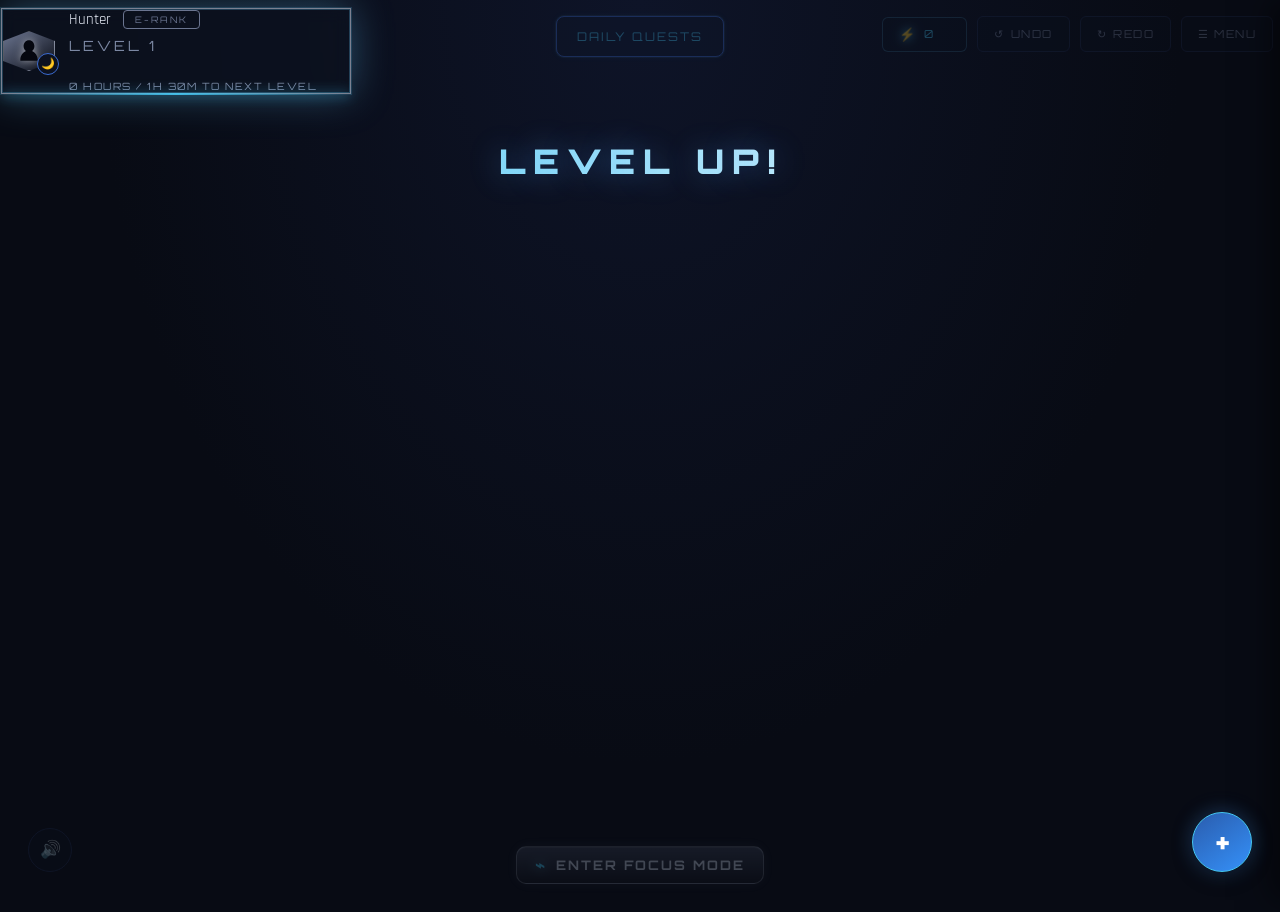
<file: Index.html>
<!DOCTYPE html>
<html lang="en">
<head>
    <meta charset="UTF-8">
    <link rel="apple-touch-icon" href="icons/icon-180.png">
    <link rel="apple-touch-icon" href="icons/levelUp.png">
<link rel="manifest" href="icons/manifest.json">
    <meta name="viewport" content="width=device-width, initial-scale=1.0">
    <meta name="theme-color" content="#080b14">
    <title>Level Up</title>
    <link rel="stylesheet" href="styles.css">
</head>
<body>

    <div id="particles"></div>

    <div class="flash"></div>
    <div class="card-flash"></div>
    
<!-- ============================================================
     LEVEL-UP JAGGED SKY LIGHTNING
     ============================================================ -->
<div id="card-lightning-container" aria-hidden="true">
    <svg id="card-lightning-bolt" viewBox="0 0 100 180" width="130" height="180">
        <defs>
            <linearGradient id="boltGradient" x1="0%" y1="0%" x2="0%" y2="100%">
                <stop offset="0%" stop-color="#ffffff"/>
                <stop offset="35%" stop-color="var(--card-bolt-color)"/>
                <stop offset="100%" stop-color="var(--card-bolt-color)"/>
            </linearGradient>
        </defs>
        <polygon
            points="58,0 22,100 46,100 40,180 82,72 56,72"
            fill="url(#boltGradient)"
        />
    </svg>
</div>



    <div id="confetti-layer"></div>

    <div id="blast-layer"></div>

<div id="complete-overlay" class="focus-overlay">
    <div class="focus-container system-window">
        <div class="scan-line"></div>
        <h1>Training Complete</h1>
        <p>Trained <strong id="complete-skill"></strong> for <span id="complete-time"></span></p>
        <div class="modal-actions">
            <button type="button" id="complete-home" class="btn-ghost">Return Home</button>
            <button type="button" id="complete-again" class="btn-primary">Train Again</button>
        </div>
    </div>
</div>
    <!-- ============ LEVEL UP CELEBRATION ============ -->
   <div id="levelup-overlay">
    <div id="levelup-content">
        <div class="levelup-ring" style="animation-delay:0s"></div>
        <div class="levelup-ring" style="animation-delay:0.15s"></div>
        <div class="levelup-ring" style="animation-delay:0.3s"></div>

        <div id="levelup-eyebrow">RANK ASCENSION</div>

        <div id="levelup-emblem">
            <svg viewBox="0 0 140 140" width="250" height="200" aria-hidden="true">
                <circle cx="70" cy="70" r="62" class="emblem-ring-outer"/>
                <circle cx="70" cy="70" r="50" class="emblem-ring-inner"/>
                <path d="M70 12.5 L83.8 52.75 L125.2 52.75 L91.85 82.9 L104.5 118.3 L70 93 L35.5 118.3 L48.15 82.9 L14.8 52.75 L56.2 52.75 Z" class="emblem-star"/>
                <circle cx="70" cy="70" r="16" class="emblem-seal"/>
                <text id="levelup-emblem-letter" x="70" y="76" text-anchor="middle" class="emblem-letter">S</text>
            </svg>
        </div>

        <div id="levelup-label">LEVEL UP</div>
        <div id="levelup-level">1</div>
        <div id="levelup-rank">RANK UP</div>

        <div id="levelup-tendrils">
            <span></span><span></span><span></span><span></span><span></span>
        </div>
        <button type="button" id="levelup-continue-btn">Press Continue</button>
    </div>
</div>


<!-- ========================================================
     STREAK CONTINUED — CHARGED ENERGY FIELD
     Everything for the streak notification MUST stay inside
     this overlay so it is invisible until the streak fires.
     ======================================================== -->

<div id="streak-notify-overlay" class="modal-overlay streak-strike-overlay">

    <div class="streak-energy-field" aria-hidden="true">

        <!-- Ambient navy aura -->
        <div class="streak-energy-aura"></div>

        <!-- L -> N : TOP LIGHTNING -->
        <svg class="streak-energy-svg streak-energy-top"
             viewBox="0 0 100 100"
             preserveAspectRatio="none">

            <path
                class="streak-energy-path streak-energy-path-glow"
                d="M -5 16
                   L 12 13
                   L 19 19
                   L 29 15
                   L 38 23
                   L 48 20
                   L 57 29
                   L 66 27
                   L 75 36
                   L 84 32
                   L 94 43
                   L 105 49" />

            <path
                class="streak-energy-path streak-energy-path-main"
                d="M -5 16
                   L 12 13
                   L 19 19
                   L 29 15
                   L 38 23
                   L 48 20
                   L 57 29
                   L 66 27
                   L 75 36
                   L 84 32
                   L 94 43
                   L 105 49" />

        </svg>

        <!-- G -> N : BOTTOM LIGHTNING -->
        <svg class="streak-energy-svg streak-energy-bottom"
             viewBox="0 0 100 100"
             preserveAspectRatio="none">

            <path
                class="streak-energy-path streak-energy-path-glow"
                d="M -5 82
                   L 12 78
                   L 21 84
                   L 30 76
                   L 40 81
                   L 50 70
                   L 59 74
                   L 68 63
                   L 78 67
                   L 88 56
                   L 105 49" />

            <path
                class="streak-energy-path streak-energy-path-main"
                d="M -5 82
                   L 12 78
                   L 21 84
                   L 30 76
                   L 40 81
                   L 50 70
                   L 59 74
                   L 68 63
                   L 78 67
                   L 88 56
                   L 105 49" />

        </svg>

        <!-- Small random electrical branches -->
        <div class="streak-energy-spark streak-spark-1"></div>
        <div class="streak-energy-spark streak-spark-2"></div>
        <div class="streak-energy-spark streak-spark-3"></div>

    </div>

    <!-- Streak bolt -->
    <div id="streak-lightning" aria-hidden="true">
        <div class="streak-bolt-core"></div>
        <div class="streak-bolt-glow"></div>
    </div>

    <!-- Streak text -->
    <div class="streak-strike-content">

        <div class="streak-strike-eyebrow">
            STREAK CONTINUED
        </div>

        <div class="streak-strike-title">
            <span>DAY</span>
            <strong id="streak-continue-count">0</strong>
        </div>

        <div class="streak-text-sparks" aria-hidden="true">
            <span class="streak-text-spark"></span>
            <span class="streak-text-spark"></span>
        </div>

    </div>

</div>



<!-- ============ HUD CORNER CONTROLS ============ -->

    <!-- ============ HUD CORNER CONTROLS ============ -->
    <div id="hud-right">
    
    <div id="streak" class="hud-btn">
        <span id="streak-icon" aria-hidden="true">⚡</span>
        <span id="streak-count">0</span>
    </div>
  <button type="button" id="undo-btn" class="hud-btn"><span class="hud-icon">↺</span><span class="hud-label">Undo</span></button>
<button type="button" id="redo-btn" class="hud-btn"><span class="hud-icon">↻</span><span class="hud-label">Redo</span></button>

<div class="page-switcher">
    <button type="button" id="page-menu-btn" class="hud-btn menu-btn">
        <span class="hud-icon">☰</span>
        <span class="hud-label">Menu</span>
    </button>
</div>

<div id="sidebar-backdrop" class="sidebar-backdrop"></div>
<nav id="page-menu" class="page-menu">
    <button type="button" id="sidebar-close" class="sidebar-close" aria-label="Close menu">✕</button>
    <a href="index.html" class="active-page">Home</a>
    <a href="calendar.html">Calendar</a>
</nav>

</div>
</div>
<button type="button" id="mute-toggle" aria-label="Mute sound">🔊</button>

</div>

    <!-- ============ QUEST MODAL ============ -->

<button type="button" id="quest">
    <span class="quest-badge"></span>
    <span class="quest-label">Daily Quests</span>
</button>

<div id="quest-modal" class="modal-overlay">
<div id="quest-card" class="notify-window quest-window">
    <div class="quest-header">
        <div class="notify-title-box">DAILY MISSION</div>
    </div>

    <div class="quest-date-nav">
        <button type="button" id="quest-date-prev" class="quest-date-nav-btn" aria-label="Previous day">‹</button>
        <span id="quest-date-label">Today</span>
        <button type="button" id="quest-date-next" class="quest-date-nav-btn" aria-label="Next day">›</button>
    </div>

    <!-- STATE 1: nothing chosen yet -->
    <div id="quest-choice">
        <p>How do you want today's quests set up?</p>
        <div class="modal-actions">
            <button type="button" id="quest-choose-manual" class="btn-primary">Manual</button>
            <button type="button" id="quest-choose-auto" class="btn-primary">Automatic</button>
        </div>
    </div>

        <!-- STATE 2 & 3: quests exist (manual or auto) -->
        <div id="quest-body" style="display:none;">
            <ul id="quest-list"></ul>

            <!-- only shown when mode === 'manual' -->
            <div id="quest-manual-controls" style="display:none;">

    <!-- Step 2 (hidden initially) -->
    <div id="quest-builder" style="display:none;">

        <div class="field-group">
            <label>Activity</label>
            <input type="text" id="quest-activity-input">
            <div id="quest-activity-chips" class="chip-row"></div>
        </div>

     <div class="field-group">
    <label>Quest Type</label>
    <div class="quest-type-row" style="justify-content:flex-start;">
        <button type="button" id="quest-type-timed" class="btn-primary">Timed</button>
        <button type="button" id="quest-type-task" class="btn-ghost">One-Time Task</button>
    </div>
</div>
<div class="field-group" id="quest-hours-group">
    <label>How much time?</label>
    <div class="hm-input-row">
        <input type="number" placeholder="Hours" id="quest-hours-h">
        <span>:</span>
        <input type="number" placeholder="Minutes" id="quest-hours-m">
    </div>
</div>

        <button type="button"
                id="quest-add-btn"
                class="btn-primary"
                >
            Save Quest
        </button>

    </div>

</div>

            <!-- only shown when mode === 'auto' -->
            <div id="quest-auto-controls" style="display:none;">
                <button type="button" id="quest-reroll-btn" class="btn-ghost quest-refresh-btn">⟳</button>
            </div>
        </div>

        <div class="quest-footer-actions">
    <button type="button" id="quest-show-builder" class="btn-primary">+ Add Quest</button>
    <button type="button" id="quest-close-btn" class="btn-ghost">Close</button>
    <div id="quest-pager" class="quest-pager"></div>
</div>
</div>
</div>
    <!-- ============ LOG ACTIVITY MODAL ============ -->
    <div id="log-modal" class="modal-overlay">
        <div id="log-card" class="system-window">
            <div class="scan-line"></div>
            <h2>Log Activity</h2>
            <form id="log-form">
                <div class="field-group">
                    <label for="activity-input">Activity</label>
                    <input type="text" id="activity-input" autocomplete="off" placeholder="eg. Coding or studying">
                    <div id="activity-chips" class="chip-row"></div>
                </div>
                <div class="field-group">
                    <label for="hours-input-h">How much time?</label>
                    <div class="hm-input-row">
                        <input type="number" id="hours-input-h" autocomplete="off" min="0" step="1" placeholder="Hours">
                        <span>:</span>
                        <input type="number" id="hours-input-m" autocomplete="off" min="0" max="59" step="1" placeholder="Minutes">
                    </div>
                    <div class="chip-row">
                     <button type="button" class="chip hours-chip" data-hours="0.25">15m</button>
                     <button type="button" class="chip hours-chip" data-hours="0.5">30m</button>
                    <button type="button" class="chip hours-chip" data-hours="1">1h</button>
                  <button type="button" class="chip hours-chip" data-hours="2">2h</button>
                    <button type="button" class="chip hours-chip" data-hours="3">3h</button>
                    <button type="button" class="chip hours-chip clear-chip" data-clear="true">Clear</button>
                    </div>
                </div>
                <div class="modal-actions">
                    <button type="button" id="log-cancel" class="btn-ghost">Cancel</button>
                    <button type="submit" id="log-submit" class="btn-primary">Log Progress</button>
                </div>
            </form>
        </div>
    </div>

 
    <!-- ============ DELETE CONFIRM MODAL ============ -->
    <div id="modal" class="modal-overlay">
        <div id="modal-card" class="modal-card-simple">
            <p>Delete this skill? Your progress will be lost.</p>
            <div class="modal-actions">
                <button type="button" id="confirm-yes" class="btn-ghost btn-danger">Yes</button>
                <button type="button" id="confirm-no" class="btn-ghost btn-safe">No</button>
            </div>
        </div>
    </div>

      <!-- ============ DELETE QUEST CONFIRM MODAL ============ -->
    <div id="quest-delete-modal" class="modal-overlay">
        <div class="modal-card-simple">
            <p>Delete this quest? Any time already logged toward it will be lost too.</p>
            <div class="modal-actions">
                <button type="button" id="quest-delete-confirm-yes" class="btn-ghost btn-danger">Yes, Delete</button>
                <button type="button" id="quest-delete-confirm-no" class="btn-ghost btn-safe">Cancel</button>
            </div>
        </div>
    </div>

    <!-- ============ EXIT FOCUS SESSION CONFIRM ============ -->
    <div id="exit-focus-modal" class="modal-overlay">
        <div class="modal-card-simple">
            <p>Exit this focus session? Your time so far will still be logged, but the timer will stop.</p>
            <div class="modal-actions">
                <button type="button" id="exit-confirm-yes" class="btn-ghost btn-danger">Exit Session</button>
                <button type="button" id="exit-confirm-no" class="btn-ghost btn-safe">Stay Focused</button>
            </div>
        </div>
    </div>

    <!--Modal for adding hours on skill card-->
    <div id="quickadd-modal" class="modal-overlay">
    <div class="system-window">

        <h2>Add Training</h2>

     <h3 id="quickadd-title"></h3>

        <div class="hm-input-row">
            <input type="number" id="quickadd-hours-h" min="0" step="1" placeholder="Hours">
            <span>:</span>
            <input type="number" id="quickadd-hours-m" min="0" max="59" step="1" placeholder="Minutes">
        </div>

        <div class="chip-row">
          <button type="button" class="chip qa-hour" data-hours="0.25">15m</button>
<button type="button" class="chip qa-hour" data-hours="0.5">30m</button>
<button type="button" class="chip qa-hour" data-hours="1">1h</button>
<button type="button" class="chip qa-hour" data-hours="2">2h</button>
        </div>

        <div class="modal-actions">
            <button id="quickadd-cancel" class="btn-ghost">
                Cancel
            </button>

            <button id="quickadd-confirm" class="btn-primary">
                Add Hours
            </button>
        </div>

    </div>
</div>

 <!-- ============ CHARACTER PROFILE ============ -->
<header id="top-bar">

<div id="avatar-ring"></div>
        <section id="profile" class="system-window">
            <div class="scan-line"></div>
            <div id="avatar-wrap">
                <div id="avatar-frame">
    <svg viewBox="0 0 24 24" id="avatar-icon" width="26" height="26">
        <path d="M12 2C9 2 7 4.5 7 7.5c0 2 1 3.5 2.2 4.5C6 13.5 4 16.5 4 20v1h16v-1c0-3.5-2-6.5-5.2-8C16 11 17 9.5 17 7.5 17 4.5 15 2 12 2z"/>
    </svg>
</div>
 <button type="button" id="theme-toggle" aria-label="Toggle light and dark mode">🌙</button>
            </div>
            <div id="profile-info">
                <div id="name-row">
                    <span id="char-name" contenteditable="true" spellcheck="false">Hunter</span>
                    <span id="rank-badge">E-RANK</span>
                </div>
                <div id="level-text">LEVEL 1</div>
                <div class="xp-bar-container"><div class="xp-bar" id="xp-bar"></div></div>
                <div id="xp-caption">0 / 10 HRS TO NEXT LEVEL</div>
            </div>
        </section>




    <div class="container">
        <h1 id="title">Level Up!</h1>



        <ul id="log"></ul>
    </div>

    <button type="button" id="log-fab" aria-label="Log activity">+</button>
    <span id="fab-label">Log Activity</span>


    <!-- ============ FOCUS MODE ============ -->
    <button type="button" id="focusButton">
        <span class="focus-btn-icon" aria-hidden="true">⌁</span>
        Enter Focus Mode
    </button>

    <div id="focusOverlay" class="focus-overlay">
        <div class="focus-container system-window">
            <div class="scan-line"></div>
            <button type="button" id="focusCancel" class="focus-close" aria-label="Close focus mode">✕</button>

            <h1>Focus Mode</h1>
            <p>Begin Today's Training</p>

            <h3>Select Skill</h3>
            <div class="skill-select" id="skillSelect">
                <!-- populated dynamically from your logged skills -->
            </div>

            <h3>Session Length</h3>
            <div class="time-options">
                <button type="button" class="time-btn" data-hours="1">1 Hour</button>
                <button type="button" class="time-btn" id="dailyQuestTimeBtn" data-hours="2">Daily Quest</button>
                <button type="button" class="time-btn" id="customTimeBtn" data-custom="true">Custom</button>
            </div>
            <div class="custom-time-row" id="customTimeRow">
                <div class="custom-time-inputs">
    <input type="number" id="customHoursInput" min="0" step="1" placeholder="Hours">
    <span>:</span>
    <input type="number" id="customMinutesInput" min="0" max="59" step="1" placeholder="Minutes">
</div>
                <div class="chip-row">
                    <button type="button" class="chip time-chip" data-hours="0.25">15m</button>
                    <button type="button" class="chip time-chip" data-hours="0.5">30m</button>
                    <button type="button" class="chip time-chip" data-hours="0.75">45m</button>
                    <button type="button" class="chip time-chip" data-hours="1">1h</button>
                    <button type="button" class="chip time-chip" data-hours="1.5">1.5h</button>
                    <button type="button" class="chip time-chip" data-hours="3">3h</button>
                </div>
            </div>

  <h3>Breaks</h3>
<div class="time-options" id="breakPresets">
    <button type="button" class="break-preset-btn selected" data-preset="none">No Breaks</button>
    <button type="button" class="break-preset-btn" data-preset="pomodoro">Pomodoro (25/5)</button>
    <button type="button" class="break-preset-btn" data-preset="50-10">50 / 10</button>
</div>

<div id="breakList"></div>
<button type="button" id="addBreakBtn" class="btn-ghost" style="width:100%; margin-bottom:20px;">+ Add Custom Break</button>

            <button type="button" id="startFocus">Begin Training</button>
        </div>
    </div>

    <div id="activeFocus" class="active-focus-overlay">
        <button type="button" id="exitFocus" class="exit-focus-btn">Exit</button> <div id="phase-countdown"></div>
        <div class="active-focus-content">
            <div id="active-focus-label">In Progress</div>
            <h2 id="currentSkill">Programming</h2>
            <div id="timer">1:00:00</div>
            <div class="active-focus-controls">
                <button type="button" id="pauseFocus" class="btn-ghost">Pause</button>
            </div>
        </div>
    </div>



    <script src="script.js"></script>
</body>
</html>
</file>
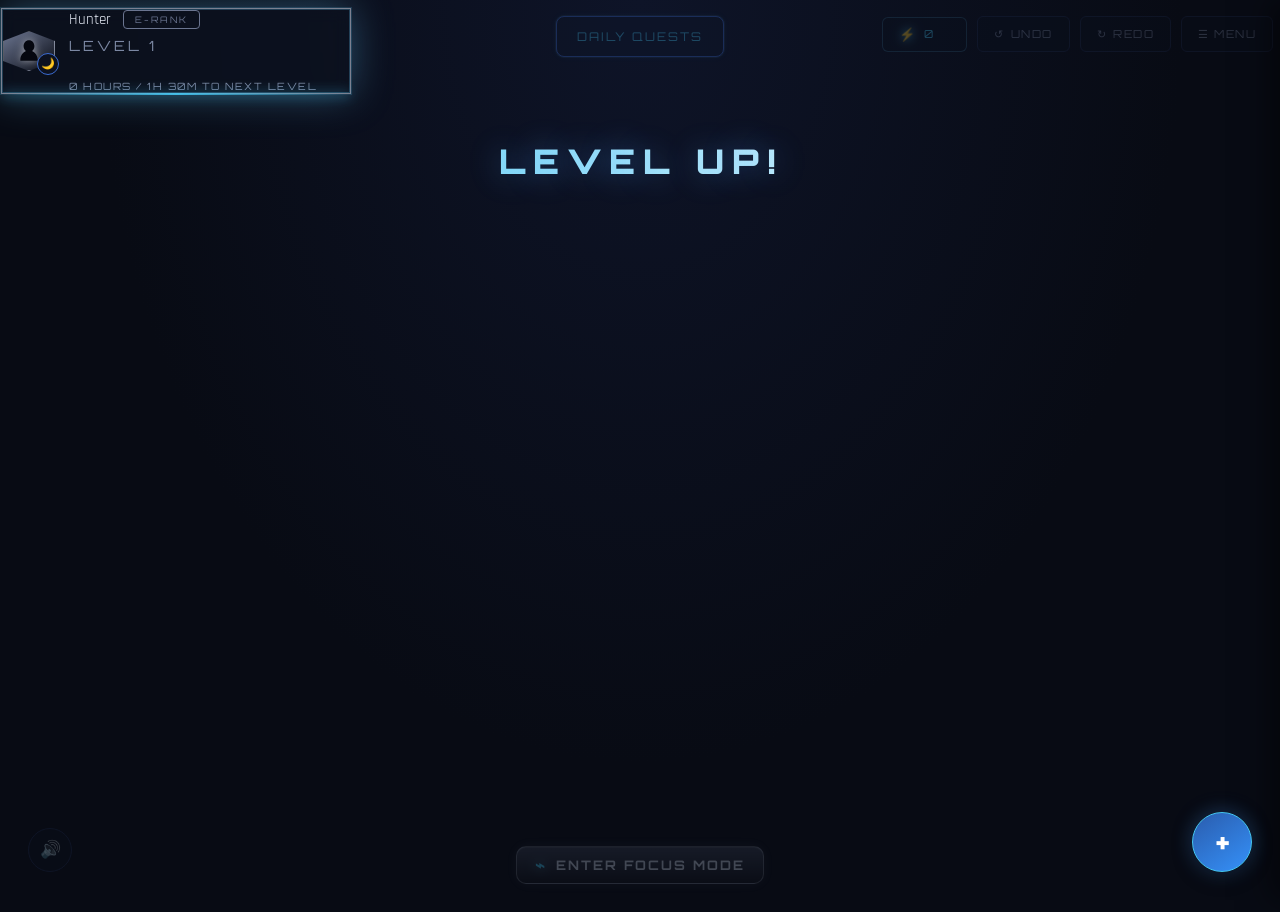
<file: index.html>
<!DOCTYPE html>
<html lang="en">
<head>
    <meta charset="UTF-8">
    <link rel="apple-touch-icon" href="icons/icon-180.png">
    <link rel="apple-touch-icon" href="icons/levelUp.png">
<link rel="manifest" href="icons/manifest.json">
    <meta name="viewport" content="width=device-width, initial-scale=1.0">
    <meta name="theme-color" content="#080b14">
    <title>Level Up</title>
    <link rel="stylesheet" href="styles.css">
</head>
<body>

    <div id="particles"></div>

    <div class="flash"></div>
    <div class="card-flash"></div>
    
<!-- ============================================================
     LEVEL-UP JAGGED SKY LIGHTNING
     ============================================================ -->
<div id="card-lightning-container" aria-hidden="true">
    <svg id="card-lightning-bolt" viewBox="0 0 100 180" width="130" height="180">
        <defs>
            <linearGradient id="boltGradient" x1="0%" y1="0%" x2="0%" y2="100%">
                <stop offset="0%" stop-color="#ffffff"/>
                <stop offset="35%" stop-color="var(--card-bolt-color)"/>
                <stop offset="100%" stop-color="var(--card-bolt-color)"/>
            </linearGradient>
        </defs>
        <polygon
            points="58,0 22,100 46,100 40,180 82,72 56,72"
            fill="url(#boltGradient)"
        />
    </svg>
</div>



    <div id="confetti-layer"></div>

    <div id="blast-layer"></div>

<div id="complete-overlay" class="focus-overlay">
    <div class="focus-container system-window">
        <div class="scan-line"></div>
        <h1>Training Complete</h1>
        <p>Trained <strong id="complete-skill"></strong> for <span id="complete-time"></span></p>
        <div class="modal-actions">
            <button type="button" id="complete-home" class="btn-ghost">Return Home</button>
            <button type="button" id="complete-again" class="btn-primary">Train Again</button>
        </div>
    </div>
</div>
    <!-- ============ LEVEL UP CELEBRATION ============ -->
   <div id="levelup-overlay">
    <div id="levelup-content">
        <div class="levelup-ring" style="animation-delay:0s"></div>
        <div class="levelup-ring" style="animation-delay:0.15s"></div>
        <div class="levelup-ring" style="animation-delay:0.3s"></div>

        <div id="levelup-eyebrow">RANK ASCENSION</div>

        <div id="levelup-emblem">
            <svg viewBox="0 0 140 140" width="250" height="200" aria-hidden="true">
                <circle cx="70" cy="70" r="62" class="emblem-ring-outer"/>
                <circle cx="70" cy="70" r="50" class="emblem-ring-inner"/>
                <path d="M70 12.5 L83.8 52.75 L125.2 52.75 L91.85 82.9 L104.5 118.3 L70 93 L35.5 118.3 L48.15 82.9 L14.8 52.75 L56.2 52.75 Z" class="emblem-star"/>
                <circle cx="70" cy="70" r="16" class="emblem-seal"/>
                <text id="levelup-emblem-letter" x="70" y="76" text-anchor="middle" class="emblem-letter">S</text>
            </svg>
        </div>

        <div id="levelup-label">LEVEL UP</div>
        <div id="levelup-level">1</div>
        <div id="levelup-rank">RANK UP</div>

        <div id="levelup-tendrils">
            <span></span><span></span><span></span><span></span><span></span>
        </div>
        <button type="button" id="levelup-continue-btn">Press Continue</button>
    </div>
</div>


<!-- ========================================================
     STREAK CONTINUED — CHARGED ENERGY FIELD
     Everything for the streak notification MUST stay inside
     this overlay so it is invisible until the streak fires.
     ======================================================== -->

<div id="streak-notify-overlay" class="modal-overlay streak-strike-overlay">

    <div class="streak-energy-field" aria-hidden="true">

        <!-- Ambient navy aura -->
        <div class="streak-energy-aura"></div>

        <!-- L -> N : TOP LIGHTNING -->
        <svg class="streak-energy-svg streak-energy-top"
             viewBox="0 0 100 100"
             preserveAspectRatio="none">

            <path
                class="streak-energy-path streak-energy-path-glow"
                d="M -5 16
                   L 12 13
                   L 19 19
                   L 29 15
                   L 38 23
                   L 48 20
                   L 57 29
                   L 66 27
                   L 75 36
                   L 84 32
                   L 94 43
                   L 105 49" />

            <path
                class="streak-energy-path streak-energy-path-main"
                d="M -5 16
                   L 12 13
                   L 19 19
                   L 29 15
                   L 38 23
                   L 48 20
                   L 57 29
                   L 66 27
                   L 75 36
                   L 84 32
                   L 94 43
                   L 105 49" />

        </svg>

        <!-- G -> N : BOTTOM LIGHTNING -->
        <svg class="streak-energy-svg streak-energy-bottom"
             viewBox="0 0 100 100"
             preserveAspectRatio="none">

            <path
                class="streak-energy-path streak-energy-path-glow"
                d="M -5 82
                   L 12 78
                   L 21 84
                   L 30 76
                   L 40 81
                   L 50 70
                   L 59 74
                   L 68 63
                   L 78 67
                   L 88 56
                   L 105 49" />

            <path
                class="streak-energy-path streak-energy-path-main"
                d="M -5 82
                   L 12 78
                   L 21 84
                   L 30 76
                   L 40 81
                   L 50 70
                   L 59 74
                   L 68 63
                   L 78 67
                   L 88 56
                   L 105 49" />

        </svg>

        <!-- Small random electrical branches -->
        <div class="streak-energy-spark streak-spark-1"></div>
        <div class="streak-energy-spark streak-spark-2"></div>
        <div class="streak-energy-spark streak-spark-3"></div>

    </div>

    <!-- Streak bolt -->
    <div id="streak-lightning" aria-hidden="true">
        <div class="streak-bolt-core"></div>
        <div class="streak-bolt-glow"></div>
    </div>

    <!-- Streak text -->
    <div class="streak-strike-content">

        <div class="streak-strike-eyebrow">
            STREAK CONTINUED
        </div>

        <div class="streak-strike-title">
            <span>DAY</span>
            <strong id="streak-continue-count">0</strong>
        </div>

        <div class="streak-text-sparks" aria-hidden="true">
            <span class="streak-text-spark"></span>
            <span class="streak-text-spark"></span>
        </div>

    </div>

</div>



<!-- ============ HUD CORNER CONTROLS ============ -->

    <!-- ============ HUD CORNER CONTROLS ============ -->
    <div id="hud-right">
    
    <div id="streak" class="hud-btn">
        <span id="streak-icon" aria-hidden="true">⚡</span>
        <span id="streak-count">0</span>
    </div>
  <button type="button" id="undo-btn" class="hud-btn"><span class="hud-icon">↺</span><span class="hud-label">Undo</span></button>
<button type="button" id="redo-btn" class="hud-btn"><span class="hud-icon">↻</span><span class="hud-label">Redo</span></button>

<div class="page-switcher">
    <button type="button" id="page-menu-btn" class="hud-btn menu-btn">
        <span class="hud-icon">☰</span>
        <span class="hud-label">Menu</span>
    </button>
</div>

<div id="sidebar-backdrop" class="sidebar-backdrop"></div>
<nav id="page-menu" class="page-menu">
    <button type="button" id="sidebar-close" class="sidebar-close" aria-label="Close menu">✕</button>
    <a href="index.html" class="active-page">Home</a>
    <a href="calendar.html">Calendar</a>
</nav>

</div>
</div>
<button type="button" id="mute-toggle" aria-label="Mute sound">🔊</button>

</div>

    <!-- ============ QUEST MODAL ============ -->

<button type="button" id="quest">
    <span class="quest-badge"></span>
    <span class="quest-label">Daily Quests</span>
</button>

<div id="quest-modal" class="modal-overlay">
<div id="quest-card" class="notify-window quest-window">
    <div class="quest-header">
        <div class="notify-title-box">DAILY MISSION</div>
    </div>

    <div class="quest-date-nav">
        <button type="button" id="quest-date-prev" class="quest-date-nav-btn" aria-label="Previous day">‹</button>
        <span id="quest-date-label">Today</span>
        <button type="button" id="quest-date-next" class="quest-date-nav-btn" aria-label="Next day">›</button>
    </div>

    <!-- STATE 1: nothing chosen yet -->
    <div id="quest-choice">
        <p>How do you want today's quests set up?</p>
        <div class="modal-actions">
            <button type="button" id="quest-choose-manual" class="btn-primary">Manual</button>
            <button type="button" id="quest-choose-auto" class="btn-primary">Automatic</button>
        </div>
    </div>

        <!-- STATE 2 & 3: quests exist (manual or auto) -->
        <div id="quest-body" style="display:none;">
            <ul id="quest-list"></ul>

            <!-- only shown when mode === 'manual' -->
            <div id="quest-manual-controls" style="display:none;">

    <!-- Step 2 (hidden initially) -->
    <div id="quest-builder" style="display:none;">

        <div class="field-group">
            <label>Activity</label>
            <input type="text" id="quest-activity-input">
            <div id="quest-activity-chips" class="chip-row"></div>
        </div>

     <div class="field-group">
    <label>Quest Type</label>
    <div class="quest-type-row" style="justify-content:flex-start;">
        <button type="button" id="quest-type-timed" class="btn-primary">Timed</button>
        <button type="button" id="quest-type-task" class="btn-ghost">One-Time Task</button>
    </div>
</div>
<div class="field-group" id="quest-hours-group">
    <label>How much time?</label>
    <div class="hm-input-row">
        <input type="number" placeholder="Hours" id="quest-hours-h">
        <span>:</span>
        <input type="number" placeholder="Minutes" id="quest-hours-m">
    </div>
</div>

        <button type="button"
                id="quest-add-btn"
                class="btn-primary"
                >
            Save Quest
        </button>

    </div>

</div>

            <!-- only shown when mode === 'auto' -->
            <div id="quest-auto-controls" style="display:none;">
                <button type="button" id="quest-reroll-btn" class="btn-ghost quest-refresh-btn">⟳</button>
            </div>
        </div>

        <div class="quest-footer-actions">
    <button type="button" id="quest-show-builder" class="btn-primary">+ Add Quest</button>
    <button type="button" id="quest-close-btn" class="btn-ghost">Close</button>
    <div id="quest-pager" class="quest-pager"></div>
</div>
</div>
</div>
    <!-- ============ LOG ACTIVITY MODAL ============ -->
    <div id="log-modal" class="modal-overlay">
        <div id="log-card" class="system-window">
            <div class="scan-line"></div>
            <h2>Log Activity</h2>
            <form id="log-form">
                <div class="field-group">
                    <label for="activity-input">Activity</label>
                    <input type="text" id="activity-input" autocomplete="off" placeholder="eg. Coding or studying">
                    <div id="activity-chips" class="chip-row"></div>
                </div>
                <div class="field-group">
                    <label for="hours-input-h">How much time?</label>
                    <div class="hm-input-row">
                        <input type="number" id="hours-input-h" autocomplete="off" min="0" step="1" placeholder="Hours">
                        <span>:</span>
                        <input type="number" id="hours-input-m" autocomplete="off" min="0" max="59" step="1" placeholder="Minutes">
                    </div>
                    <div class="chip-row">
                     <button type="button" class="chip hours-chip" data-hours="0.25">15m</button>
                     <button type="button" class="chip hours-chip" data-hours="0.5">30m</button>
                    <button type="button" class="chip hours-chip" data-hours="1">1h</button>
                  <button type="button" class="chip hours-chip" data-hours="2">2h</button>
                    <button type="button" class="chip hours-chip" data-hours="3">3h</button>
                    <button type="button" class="chip hours-chip clear-chip" data-clear="true">Clear</button>
                    </div>
                </div>
                <div class="modal-actions">
                    <button type="button" id="log-cancel" class="btn-ghost">Cancel</button>
                    <button type="submit" id="log-submit" class="btn-primary">Log Progress</button>
                </div>
            </form>
        </div>
    </div>

 
    <!-- ============ DELETE CONFIRM MODAL ============ -->
    <div id="modal" class="modal-overlay">
        <div id="modal-card" class="modal-card-simple">
            <p>Delete this skill? Your progress will be lost.</p>
            <div class="modal-actions">
                <button type="button" id="confirm-yes" class="btn-ghost btn-danger">Yes</button>
                <button type="button" id="confirm-no" class="btn-ghost btn-safe">No</button>
            </div>
        </div>
    </div>

      <!-- ============ DELETE QUEST CONFIRM MODAL ============ -->
    <div id="quest-delete-modal" class="modal-overlay">
        <div class="modal-card-simple">
            <p>Delete this quest? Any time already logged toward it will be lost too.</p>
            <div class="modal-actions">
                <button type="button" id="quest-delete-confirm-yes" class="btn-ghost btn-danger">Yes, Delete</button>
                <button type="button" id="quest-delete-confirm-no" class="btn-ghost btn-safe">Cancel</button>
            </div>
        </div>
    </div>

    <!-- ============ EXIT FOCUS SESSION CONFIRM ============ -->
    <div id="exit-focus-modal" class="modal-overlay">
        <div class="modal-card-simple">
            <p>Exit this focus session? Your time so far will still be logged, but the timer will stop.</p>
            <div class="modal-actions">
                <button type="button" id="exit-confirm-yes" class="btn-ghost btn-danger">Exit Session</button>
                <button type="button" id="exit-confirm-no" class="btn-ghost btn-safe">Stay Focused</button>
            </div>
        </div>
    </div>

    <!--Modal for adding hours on skill card-->
    <div id="quickadd-modal" class="modal-overlay">
    <div class="system-window">

        <h2>Add Training</h2>

     <h3 id="quickadd-title"></h3>

        <div class="hm-input-row">
            <input type="number" id="quickadd-hours-h" min="0" step="1" placeholder="Hours">
            <span>:</span>
            <input type="number" id="quickadd-hours-m" min="0" max="59" step="1" placeholder="Minutes">
        </div>

        <div class="chip-row">
          <button type="button" class="chip qa-hour" data-hours="0.25">15m</button>
<button type="button" class="chip qa-hour" data-hours="0.5">30m</button>
<button type="button" class="chip qa-hour" data-hours="1">1h</button>
<button type="button" class="chip qa-hour" data-hours="2">2h</button>
        </div>

        <div class="modal-actions">
            <button id="quickadd-cancel" class="btn-ghost">
                Cancel
            </button>

            <button id="quickadd-confirm" class="btn-primary">
                Add Hours
            </button>
        </div>

    </div>
</div>

 <!-- ============ CHARACTER PROFILE ============ -->
<header id="top-bar">

<div id="avatar-ring"></div>
        <section id="profile" class="system-window">
            <div class="scan-line"></div>
            <div id="avatar-wrap">
                <div id="avatar-frame">
    <svg viewBox="0 0 24 24" id="avatar-icon" width="26" height="26">
        <path d="M12 2C9 2 7 4.5 7 7.5c0 2 1 3.5 2.2 4.5C6 13.5 4 16.5 4 20v1h16v-1c0-3.5-2-6.5-5.2-8C16 11 17 9.5 17 7.5 17 4.5 15 2 12 2z"/>
    </svg>
</div>
 <button type="button" id="theme-toggle" aria-label="Toggle light and dark mode">🌙</button>
            </div>
            <div id="profile-info">
                <div id="name-row">
                    <span id="char-name" contenteditable="true" spellcheck="false">Hunter</span>
                    <span id="rank-badge">E-RANK</span>
                </div>
                <div id="level-text">LEVEL 1</div>
                <div class="xp-bar-container"><div class="xp-bar" id="xp-bar"></div></div>
                <div id="xp-caption">0 / 10 HRS TO NEXT LEVEL</div>
            </div>
        </section>




    <div class="container">
        <h1 id="title">Level Up!</h1>



        <ul id="log"></ul>
    </div>

    <button type="button" id="log-fab" aria-label="Log activity">+</button>
    <span id="fab-label">Log Activity</span>


    <!-- ============ FOCUS MODE ============ -->
    <button type="button" id="focusButton">
        <span class="focus-btn-icon" aria-hidden="true">⌁</span>
        Enter Focus Mode
    </button>

    <div id="focusOverlay" class="focus-overlay">
        <div class="focus-container system-window">
            <div class="scan-line"></div>
            <button type="button" id="focusCancel" class="focus-close" aria-label="Close focus mode">✕</button>

            <h1>Focus Mode</h1>
            <p>Begin Today's Training</p>

            <h3>Select Skill</h3>
            <div class="skill-select" id="skillSelect">
                <!-- populated dynamically from your logged skills -->
            </div>

            <h3>Session Length</h3>
            <div class="time-options">
                <button type="button" class="time-btn" data-hours="1">1 Hour</button>
                <button type="button" class="time-btn" id="dailyQuestTimeBtn" data-hours="2">Daily Quest</button>
                <button type="button" class="time-btn" id="customTimeBtn" data-custom="true">Custom</button>
            </div>
            <div class="custom-time-row" id="customTimeRow">
                <div class="custom-time-inputs">
    <input type="number" id="customHoursInput" min="0" step="1" placeholder="Hours">
    <span>:</span>
    <input type="number" id="customMinutesInput" min="0" max="59" step="1" placeholder="Minutes">
</div>
                <div class="chip-row">
                    <button type="button" class="chip time-chip" data-hours="0.25">15m</button>
                    <button type="button" class="chip time-chip" data-hours="0.5">30m</button>
                    <button type="button" class="chip time-chip" data-hours="0.75">45m</button>
                    <button type="button" class="chip time-chip" data-hours="1">1h</button>
                    <button type="button" class="chip time-chip" data-hours="1.5">1.5h</button>
                    <button type="button" class="chip time-chip" data-hours="3">3h</button>
                </div>
            </div>

  <h3>Breaks</h3>
<div class="time-options" id="breakPresets">
    <button type="button" class="break-preset-btn selected" data-preset="none">No Breaks</button>
    <button type="button" class="break-preset-btn" data-preset="pomodoro">Pomodoro (25/5)</button>
    <button type="button" class="break-preset-btn" data-preset="50-10">50 / 10</button>
</div>

<div id="breakList"></div>
<button type="button" id="addBreakBtn" class="btn-ghost" style="width:100%; margin-bottom:20px;">+ Add Custom Break</button>

            <button type="button" id="startFocus">Begin Training</button>
        </div>
    </div>

    <div id="activeFocus" class="active-focus-overlay">
        <button type="button" id="exitFocus" class="exit-focus-btn">Exit</button> <div id="phase-countdown"></div>
        <div class="active-focus-content">
            <div id="active-focus-label">In Progress</div>
            <h2 id="currentSkill">Programming</h2>
            <div id="timer">1:00:00</div>
            <div class="active-focus-controls">
                <button type="button" id="pauseFocus" class="btn-ghost">Pause</button>
            </div>
        </div>
    </div>



    <script src="script.js"></script>
</body>
</html>
</file>
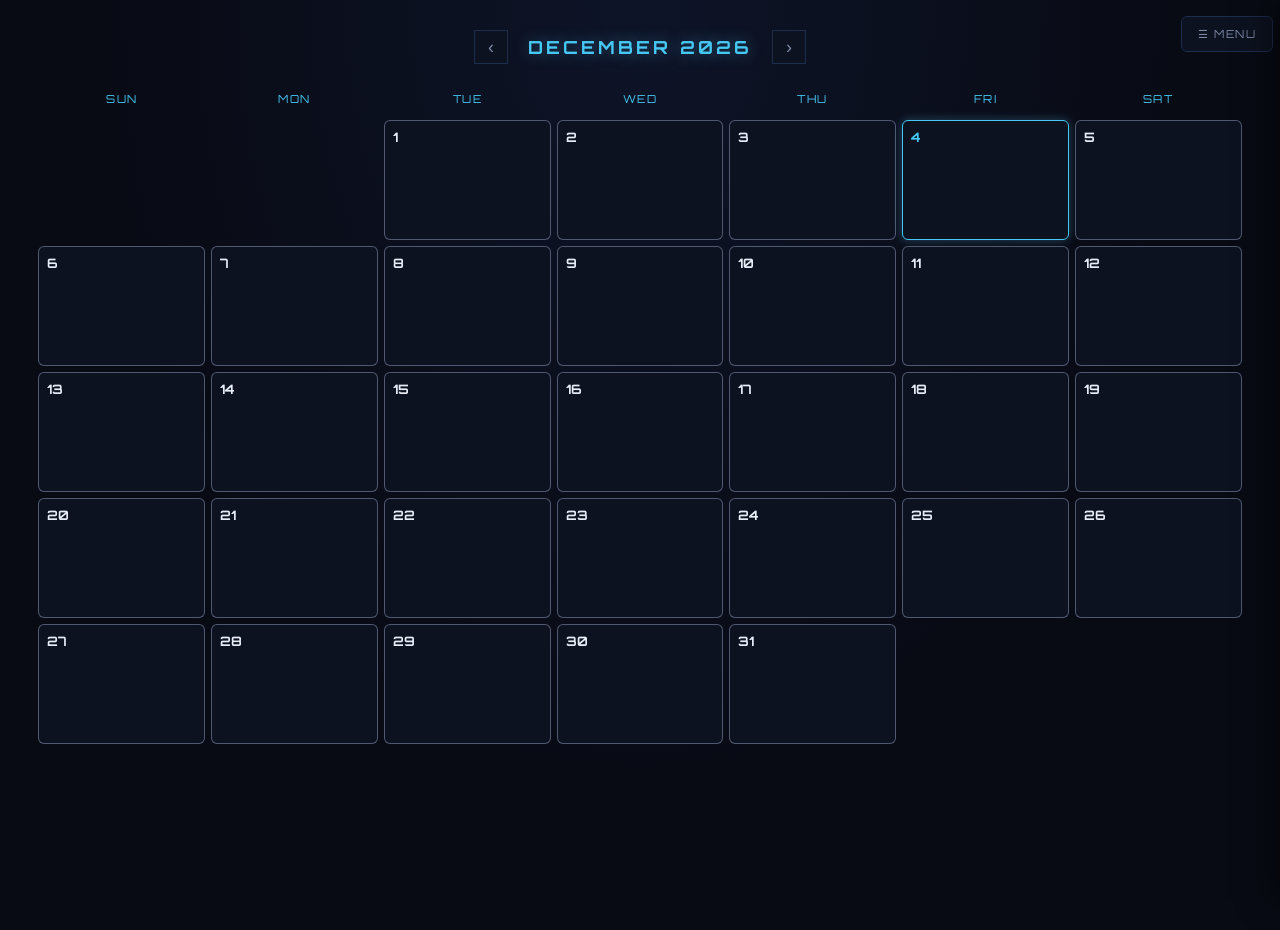
<file: calendar.html>
<!DOCTYPE html>
<html lang="en">
<head>
    <meta charset="UTF-8">
    <meta name="viewport" content="width=device-width, initial-scale=1.0">
    <title>Calendar</title>
    <link rel="stylesheet" href="calendar.css">
</head>
<body>

    <div id="hud-right">
        <div class="page-switcher">
            <button type="button" id="page-menu-btn" class="hud-btn menu-btn">
                <span class="hud-icon">☰</span>
                <span class="hud-label">Menu</span>
            </button>
        </div>
    </div>

    <div id="sidebar-backdrop" class="sidebar-backdrop"></div>
    <nav id="page-menu" class="page-menu">
        <button type="button" id="sidebar-close" class="sidebar-close" aria-label="Close menu">✕</button>
        <a href="index.html">Home</a>
        <a href="calendar.html" class="active-page">Calendar</a>
    </nav>

    <div class="calendar-header">
        <button type="button" id="prev-month-btn" class="month-nav-btn" aria-label="Previous month">‹</button>
        <h1 id="calendar-title">Loading...</h1>
        <button type="button" id="next-month-btn" class="month-nav-btn" aria-label="Next month">›</button>
    </div>

    <div class="calendar" id="calendar-grid"></div>

    <script src="calendar.js"></script>
</body>
</html>
</file>
<file: styles.css>
/* ================================================================
   LEVEL UP — stylesheet
   ================================================================
   Quick map of this file (Ctrl+F "§" to jump to any section):

     §1  Fonts, design tokens & dynamic rank-color bindings
     §2  Global resets
     §3  Page layout (body / title / container / inputs)
     §4  HUD — corner buttons (stats, streak, mute, undo) + empty state
     §5  HUD — daily quest button
     §6  HUD — floating log button (FAB)
     §7  Character profile bar (top-left)
     §8  Skill log grid (#log)
     §9  SKILL CARDS — shell & layer system   <- card colors live here
     §10 SKILL CARDS — content (icon/title/bars/buttons/celebrations)
     §11 Modals — shared frame (overlay, system-window, buttons)
     §12 Modal — Log Activity
     §13 Modal — Daily Quest (list, items, choice screen, pager)
     §14 Modal — Quest Arrival / Notify (system-message skin)
     §15 Modal — Growth Chart
     §16 Modal — Stats & Quick-Add (reuse §11's shared frame)
     §17 Level-Up celebration (skill level-up + "ARISE" rank-up)
     §18 Streak celebration (charged bolt + energy field)
     §19 Flash / lightning accents (screen flash + card-level bolt drop)
     §20 Avatar & screen effects (charge, impact, shake, time-stop)
     §21 Training-complete blast
     §22 Focus Mode — trigger button
     §23 Focus Mode — setup overlay
     §24 Focus Mode — break rows
     §25 Focus Mode — active session (full-page timer)
     §26 Ambient particles
     §27 Responsive + reduced motion

   IMPORTANT — read before touching card colors:
   Skill cards (§9) get their color/tint/glow/metal/shine from 6 CSS
   variables that JAVASCRIPT sets directly on each card element (see
   applyCardEvolution() + the CARD_RANKS table in script.js). Inline
   styles ALWAYS beat anything written here for the same property —
   so changing a number inside .card{} below will NOT change how an
   actual card looks once it's rendered. This file only controls the
   SHAPE of each effect (gradient angle, blend mode, how far a glow
   spreads). To change the ACTUAL numbers, edit CARD_RANKS in
   script.js instead.

   Same idea applies to --current-rank-color, --levelup-color and
   --shadow-color throughout this file: those three are set inline
   by JS per-rank, and every rule below just reacts to whatever value
   they currently hold.
   ================================================================ */


/* ================================================================
   §1. FONTS, DESIGN TOKENS & DYNAMIC RANK-COLOR BINDINGS
   ================================================================ */
@import url('https://fonts.googleapis.com/css2?family=Orbitron:wght@500;700;900&family=Rajdhani:wght@400;500;600;700&display=swap');

:root{
    /* Global palette used everywhere EXCEPT skill-card rank colors
       (those come from JS — see the note at the top of this file). */
    --bg: #080b14;
    --panel: #0d1220;
    --panel-2: #10182c;
    --line: #1e2c4d;
    --line-bright: #3b6bd1;
    --accent: #3591f9;
    --accent-soft: #2a5cad;
    --cyan: #45c8f3;
    --gold: #ffc857;
    --violet: #8b6ce8;
    --violet-soft: #4a3a82;
    --silver: #c8d3e6;
    --text: #e8edf7;
    --text-dim: #7c88a3;
    --danger: #e35222;
    --glass: rgba(13,18,32,0.72);
    --radius: 12px;
    --radius-sm: 6px;

    --rank-E-color: #6b7590;
    --rank-D-color: #3b7dd8;
    --rank-B-color: #7c5cd6;
    --rank-S-color: #ffcf6b;
     --card-lighten: 0%; 
}

body.light-mode{
    --bg: #eef1f8;
    --panel: #ffffff;
    --panel-2: #f4f6fb;
    --line: #d7deec;
    --line-bright: #a9bde0;
    --text: #1b2334;
    --text-dim: #5b6478;
    --glass: rgba(255,255,255,0.75);
    --card-lighten: 18%; 
}

body.light-mode{
    --bg-glow: #dce5f7; /* soft light glow instead of navy */
}

html{
    background: var(--bg);
    overscroll-behavior: none;
    overflow-x: hidden;
    overflow-y: auto;   /* now both x and y live on the SAME element */
    width: 100%;
    max-width: 100vw;
}
body{
    overscroll-behavior-y: contain; /* extra safety net specifically for vertical rubber-banding */
}
html, body{
    scrollbar-width: none;        /* Firefox */
    -ms-overflow-style: none;     /* old Edge/IE */
}
html::-webkit-scrollbar, body::-webkit-scrollbar{
    display: none;                /* Chrome/Safari */
}

/* Rank-S gets a shimmering badge; other ranks just use --current-rank-color directly. */
body.rank-S #rank-badge{
    background: linear-gradient(90deg, #fff 0%, var(--rank-S-color) 50%, #fff 100%);
    background-size: 200% auto;
    -webkit-background-clip: text;
    background-clip: text;
    color: transparent;
    animation: shimmer 2s linear infinite; /* keyframes defined in §26 */
}
#avatar-frame{
    background: linear-gradient(145deg, var(--current-rank-color), var(--bg));
    filter: drop-shadow(0 0 14px var(--current-rank-color));
    transition: transform 0.2s ease, filter 0.2s ease;
    cursor: pointer;
}
#avatar-frame:hover{
    transform: scale(1.05);
    filter: drop-shadow(0 0 14px var(--current-rank-color)) drop-shadow(0 0 10px var(--cyan));
}
#rank-badge{ color: var(--current-rank-color); border-color: var(--current-rank-color); }

:root{ --card-lighten: 0%; }
body.light-mode{ --card-lighten: 18%; } /* tune this % to taste */




/* ================================================================
   §2. GLOBAL RESETS
   ================================================================ */
*{ box-sizing: border-box; }

button{
    appearance: none;
    -webkit-appearance: none;
    font: inherit;
    margin: 0;
}

::-webkit-scrollbar{ width: 8px; height: 8px; }
::-webkit-scrollbar-track{ background: var(--bg); }
::-webkit-scrollbar-thumb{ background: var(--line-bright); border-radius: 4px; }
::-webkit-scrollbar-thumb:hover{ background: var(--accent); }

:focus-visible{ outline: 2px solid var(--cyan); outline-offset: 2px; }


/* ================================================================
   §3. PAGE LAYOUT
   ================================================================ */
body {
     background: radial-gradient(ellipse at top, var(--bg-glow, #0e1428) 0%, var(--bg) 60%);
    color: var(--text);
    font-family: 'Rajdhani', sans-serif;
    
    min-height: 100vh;
    margin: 0;
}

#title{
    font-family: 'Orbitron', sans-serif;
    font-weight: 900;
    letter-spacing: 8px;
    font-size: 34px;
    text-align: center;
    margin: 0 0 34px;
    text-transform: uppercase;
    background: linear-gradient(90deg, var(--cyan) 0%, #fff 50%, var(--accent) 100%);
    background-size: 200% auto;
    -webkit-background-clip: text;
    background-clip: text;
    color: transparent;
    text-shadow: 0 0 30px rgba(77,159,255,0.45);
    animation: shimmer 4s linear infinite; /* keyframes defined in §26 */
}

.container {
    position: relative;
    z-index: 1;
    width: 1000px;
    max-width: 94vw;
    margin: 0 auto;
    text-align: center;
    padding: 140px 0 120px;
}

input{
    background-color: var(--panel);
    color: var(--text);
    font-family: 'Rajdhani', sans-serif;
    font-weight: 500;
    font-size: 15px;
    letter-spacing: 0.5px;
    transition: border-color 0.2s ease, box-shadow 0.2s ease;
    border: 1px solid var(--line);
    border-radius: var(--radius-sm);
    padding: 6px 12px;
    width: 100%;
}
input::placeholder{
    color: var(--text-dim);
    text-transform: uppercase;
    font-size: 12px;
    letter-spacing: 1.5px;
}
input:focus{
    outline: none;
    border-color: var(--accent);
    box-shadow: 0 0 0 3px rgba(77,159,255,0.15);
}
input:hover{ border-color: var(--line-bright); }


/* ================================================================
   §4. HUD — CORNER BUTTONS (stats / streak / mute / undo)
   ================================================================ */
.hud-btn{
    position: fixed;
    top: 16px;
    background: var(--panel);
    border: 1px solid var(--line);
    border-radius: var(--radius-sm);
    padding: 10px 16px;
    font-family: 'Orbitron', sans-serif;
    font-size: 11px;
    letter-spacing: 1.5px;
    text-transform: uppercase;
    color: var(--text-dim);
    cursor: pointer;
    z-index: 500;
    transition: border-color 0.2s ease, color 0.2s ease, transform 0.15s ease;
}
.hud-btn:hover{ border-color: var(--line-bright); color: var(--cyan); transform: translateY(-2px); }

#hud-right{
    position: fixed;
    top: 16px;
    right: 7px;      /* pushes the whole group in from the edge — raise this further to shift everything left more */
    display: flex;
    align-items: center;
    gap: 10px;
    z-index: 500;
}
#hud-right .hud-btn,
#hud-right #streak{
    position: static;   /* cancel individual fixed positioning — the flex container handles layout now */
    top: auto;
    right: auto;
}

/* Undo/Redo: neutral gray instead of gold, since they're everyday utility actions now, not a rare rescue button */
#undo-btn, #redo-btn{
    color: var(--text-dim);
    border-color: var(--line);
    display: flex;
    align-items: center;
    gap: 6px;
}
#undo-btn:hover, #redo-btn:hover{
    color: var(--cyan);
    border-color: var(--line-bright);
}
#undo-btn:disabled, #redo-btn:disabled{
    opacity: 0.35;
    cursor: not-allowed;
    pointer-events: none;
}
#undo-btn:disabled:hover, #redo-btn:disabled:hover{
    color: var(--text-dim);
    border-color: var(--line);
    transform: none;
}

#streak{
    color: var(--cyan);
    border-color: rgba(102,204,255,0.35);
    cursor: default;
    display: flex;
    align-items: center;
    gap: 7px;
    width: 85px;
    height: 35px;
}
#streak:hover{ transform: none; border-color: rgba(102,204,255,0.35); color: var(--cyan); }
#streak-icon{
    font-size: 13px;
    color: var(--cyan);
    text-shadow: 0 0 8px var(--cyan), 0 0 16px rgba(102,204,255,0.6);
    animation: streakFlicker 2.4s ease-in-out infinite;
}
@keyframes streakFlicker{
    0%, 100% { opacity: 1; text-shadow: 0 0 8px var(--cyan), 0 0 16px rgba(102,204,255,0.6); }
    50% { opacity: 0.75; text-shadow: 0 0 4px var(--cyan), 0 0 8px rgba(102,204,255,0.35); }
}

#mute-toggle{
    position: fixed;
    bottom: 28px;
    left: 28px;
    width: 44px;
    height: 44px;
    border-radius: 50%;
    background: var(--panel);
    border: 1px solid var(--line);
    color: var(--text-dim);
    font-size: 17px;
    cursor: pointer;
    z-index: 800;
    display: flex;
    align-items: center;
    justify-content: center;
    transition: border-color 0.2s ease, transform 0.15s ease;
}
#mute-toggle:hover{ border-color: var(--line-bright); transform: translateY(-2px); }

/* Before the user's first-ever log, most HUD controls are visible but
   inert (nothing to show yet) — dimmed + unclickable. script.js toggles
   body.pre-log on/off based on whether any skills exist. */
body.pre-log .hud-btn,
body.pre-log #quest,
body.pre-log #focusButton,
body.pre-log #mute-toggle{
    pointer-events: none;
    opacity: 0.3;
}


/* ================================================================
   §5. HUD — DAILY QUEST BUTTON
   ================================================================ */
#quest{
    position: fixed;
    top: 16px;
    left: 50%;
    transform: translateX(-50%);
    background: var(--panel-2);
    border: 1px solid var(--line-bright);
    border-radius: 8px;
    width: 168px;
    padding: 12px 14px;
    color: var(--text);
    text-align: center;
    font-family: 'Orbitron', sans-serif;
    cursor: pointer;
    z-index: 500;
    box-shadow: 0 0 0 1px rgba(102,204,255,0.15), 0 0 8px rgba(102,204,255,0.15);
    transition: transform 0.2s ease, border-color 0.2s ease, box-shadow 0.2s ease;
}
#quest:hover{
    transform: translateX(-50%) translateY(-2px);
    border-color: var(--cyan);
    box-shadow: 0 0 8px rgba(0, 200, 255, 0.25);
}
 
#quest .quest-label{
    font-size: 12px;
    letter-spacing: 2px;
    text-transform: uppercase;
    color: var(--cyan);
    display: block;
}

.quest-badge{
    position: absolute;
    top: -6px;
    right: -6px;
    width: 12px;
    height: 12px;
    border-radius: 50%;
    background: var(--gold);
    box-shadow: 0 0 8px var(--gold);
    display: none;
}

/* State: quest exists / needs attention — pulses to draw the eye */
#quest.quest-available{ animation: questPulse 1.8s ease-in-out infinite; }
#quest.quest-available .quest-badge{
    display: block;
    animation: badgeBlink 1.8s ease-in-out infinite;
}
#quest.quest-available .quest-label{
    background: linear-gradient(90deg, var(--gold) 0%, #fff 50%, var(--gold) 100%);
    background-size: 200% auto;
    -webkit-background-clip: text;
    background-clip: text;
    color: transparent;
    animation: shimmer 2.2s linear infinite;
}
@keyframes questPulse {
    0%, 100% {
        box-shadow: 0 0 6px rgba(255,200,87,0.25);
        border-color: var(--line-bright);
        transform: translateX(-50%) scale(1);
    }
    50% {
        box-shadow: 0 0 24px rgba(255,200,87,0.9), 0 0 44px rgba(255,200,87,0.4);
        border-color: var(--gold);
        transform: translateX(-50%) scale(1.035);
    }
}
@keyframes badgeBlink {
    0%, 100% { opacity: 1; transform: scale(1); }
    50% { opacity: 0.35; transform: scale(0.8); }
}

/* State: user has already seen today's quests, nothing new to flag */
#quest.quest-seen{ box-shadow: none; border-color: var(--line); }

/* State: all of today's quests are done */
#quest.quest-complete{
    border-color: var(--cyan);
    box-shadow: 0 0 12px rgba(102,204,255,.3);
}
#quest.quest-complete .quest-label{ color: var(--cyan); }
#quest.quest-complete .quest-badge{ display: none; }


/* ================================================================
   §6. HUD — FLOATING LOG BUTTON (FAB)
   ================================================================ */
#log-fab{
    position: fixed;
    bottom: 28px;
    right: 28px;
    width: 60px;
    height: 60px;
    border-radius: 50%;
    background: linear-gradient(145deg, var(--accent-soft), var(--accent));
    border: 1px solid var(--cyan);
    color: #fff;
    font-family: 'Orbitron', sans-serif;
    font-size: 30px;
    font-weight: 700;
    cursor: pointer;
    z-index: 800;
    box-shadow: 0 4px 20px rgba(0,0,0,0.4), 0 0 20px rgba(77,159,255,0.35);
    transition: transform 0.2s cubic-bezier(.3,1.5,.5,1), box-shadow 0.2s ease;
    display: flex;
    align-items: center;
    justify-content: center;
    line-height: 1;
    padding: 0 0 3px 0;
}
#log-fab:hover{ transform: scale(1.08); box-shadow: 0 4px 26px rgba(0,0,0,0.5), 0 0 32px rgba(77,159,255,0.55); }
#log-fab:active{ transform: scale(0.92); }

/* Pulses when the user hasn't logged anything today yet */
#log-fab.fab-available{ animation: fabPulse 1.8s ease-in-out infinite; }
@keyframes fabPulse{
    0%, 100% {
        box-shadow: 0 4px 20px rgba(0,0,0,0.4), 0 0 20px rgba(77,159,255,0.35);
        transform: scale(1);
    }
    50% {
        box-shadow: 0 4px 20px rgba(0,0,0,0.4), 0 0 40px rgba(77,159,255,0.95), 0 0 70px rgba(102,204,255,0.5);
        transform: scale(1.08);
    }
}

#fab-label{
    position: fixed;
    bottom: 46px;
    right: 96px;
    font-family: 'Orbitron', sans-serif;
    font-size: 11px;
    letter-spacing: 1.5px;
    text-transform: uppercase;
    color: var(--cyan);
    background: var(--panel);
    border: 1px solid var(--line);
    padding: 7px 14px;
    border-radius: var(--radius-sm);
    opacity: 0;
    pointer-events: none;
    transition: opacity 0.2s ease;
    z-index: 800;
    white-space: nowrap;
}
#log-fab:hover + #fab-label{ opacity: 1; } /* tooltip only shows on hover */



/* ================================================================
   §7. CHARACTER PROFILE BAR (top-left)
   ================================================================ */
#profile{
    position: fixed;
    top: 8px;
    left: 1px;
    width: min(350px, calc(100vw - 12px));
     min-height: 50px;
    display: flex;
    align-items: center;
    gap: 14px;
    padding: 1px 1px;
    z-index: 600;
    transition: box-shadow 0.25s ease, border-color 0.25s ease, transform 0.2s ease;
}
#profile:hover{
    transform: translateY(-2px);
    border-color: var(--cyan);
    box-shadow:
        0 10px 24px rgba(0,0,0,0.35),
        0 0 18px rgba(102,204,255,0.3);
        cursor: pointer;
}

#avatar-wrap{ position: relative; }

#theme-toggle{
    position: absolute;
    bottom: -4px;
    right: -4px;
    width: 22px;
    height: 22px;
    border-radius: 50%;
    background: var(--panel);
    border: 1px solid var(--line-bright);
    color: var(--text-dim);
    font-size: 11px;
    display: flex;
    align-items: center;
    justify-content: center;
    cursor: pointer;
    z-index: 2;
    transition: border-color .2s ease, transform .15s ease;
}
#theme-toggle:hover{ border-color: var(--cyan); transform: scale(1.1); }

#profile .scan-line{ opacity: 0.9; animation: scanSweep 0.9s ease-out 0.35s both; } /* keyframes in §11 */

#profile-info{ flex: 1; min-width: 0; }
#name-row{ display: flex; align-items: center; gap: 12px; margin-bottom: 8px; flex-wrap: wrap; }
#char-name{ font-size: 15px; }
#char-name:hover, #char-name:focus{ border-bottom-color: var(--line-bright); }

#rank-badge{
    display: inline-block;
    padding: 3px 11px;
    border-radius: 4px;
    font-family: 'Orbitron', sans-serif;
    font-size: 9px;
    letter-spacing: 2px;
    border: 1px solid currentColor;
    transition: color 0.4s ease, border-color 0.4s ease;
}

#level-text{
    font-family: 'Orbitron', sans-serif;
    font-size: 14px;
    letter-spacing: 3px;
    color: var(--text-dim);
    margin-bottom: 12px;
}

#xp-caption{
    font-family: 'Orbitron', sans-serif;
    font-size: 10px;
    letter-spacing: 1.5px;
    color: var(--text-dim);
    margin-top: 8px;
    text-transform: uppercase;
}

.xp-bar-container{ max-width: 130px; height: 6px; }
.xp-bar {
    position: relative;
    overflow: hidden; /* keeps the shine streak below from spilling out */
    background: linear-gradient(90deg, var(--accent-soft), var(--cyan));
    width: 0%;
    height: 100%;
    border-radius: 40px;
    transition: width 0.5s cubic-bezier(.3,.8,.4,1);
}
/* Thin diagonal light streak that sweeps across the XP bar every 4s */
.xp-bar::after{
    content: "";
    position: absolute;
    top: 0;
    left: -60%;
    width: 35%;
    height: 100%;
    background: linear-gradient(100deg, transparent, rgba(255,255,255,0.9), transparent);
    mix-blend-mode: screen;
    animation: barShineSweep 4s ease-in-out infinite;
}
@keyframes barShineSweep{
    0%, 75% { left: -60%; }
    100%    { left: 130%; }
}

@media (max-width: 640px){
    /* Collapse the whole profile bar down to just the avatar icon */
    #profile{
        width: 56px;
        height: 56px;
        min-height: 56px;
        padding: 0;
        border-radius: 50%;
        justify-content: center;
        align-items: center;
       
    }
    #profile-info,
    #profile .scan-line{ display: none; }

    .container{ padding-top: 90px; } /* icon-only bar needs way less clearance than the full bar's 140px */
}


/* ================================================================
   §8. SKILL LOG GRID
   ================================================================ */
#log{
    list-style-type: none;
    display: flex;
    flex-wrap: wrap;
    justify-content: center;   /* centers the last, incomplete row automatically */
    gap: 26px;
    padding: 0;
    margin: 0 0 40px;
}
#log .card{
    flex: 1 1 380px;   /* grow/shrink around a 380px preferred width */
    min-width: 340px;
    max-width: 420px;
}

.card{
    cursor: grab;
    touch-action: pan-y; /* stops mobile scroll from fighting the drag gesture */
}

.card-dragging{
    cursor: grabbing;
    transform: scale(1.03) !important;
    box-shadow: 0 24px 50px rgba(0,0,0,0.55), 0 0 30px var(--card-color);
}

.card-placeholder{
    background: transparent;
    box-shadow: none;
    opacity: 0.35;
}
.card-placeholder .card-layer-glow,
.card-placeholder .card-layer-metal,
.card-placeholder .card-sheen{
    display: none;
}


/* ================================================================
   §9. SKILL CARDS — SHELL & LAYER SYSTEM
   ================================================================
   A card is built from FOUR stacked layers (separate <div>s, added in
   script.js's createCard()) sitting behind the real content:

       .card-layer-black   solid black vignette   (--black-gradient)
       .card-layer-tint    the rank color wash    (--tint)
       .card-layer-metal   a diagonal light band  (--metal)   <- "the metallic effect"
       .card-layer-glow    corner glow            (--glow / --glow-blur)

   Each is its OWN div so you can look at exactly one effect at a time
   in devtools by toggling the others' `opacity` to 0 — much easier
   to isolate than when they were all baked into one background.

   isolation: isolate on .card + z-index:-1 on the layers is what
   pins them BEHIND your card's text/icon/bars. Without this, normal
   CSS stacking rules would put position:absolute layers on TOP of
   plain (non-positioned) content like .card-head — which is exactly
   the "why can't I see my title/metal effect" bug this fixes.
   ================================================================ */
.card{
    --card-color: #7c88a3;
    --rank-color: #7c88a3;
    --tint: 8%;
    --glow-strength: 0.15;
    --border-strength: 0.35;
    --shine: 15%;

    position: relative;
     background:
        linear-gradient(160deg,
            color-mix(in srgb,
                color-mix(in srgb, var(--card-color) var(--tint), var(--panel-2)) 100%,
                white var(--card-lighten)
            ) 0%,
            var(--panel) 70%);
    border: 1px solid color-mix(in srgb, var(--card-color) calc(var(--border-strength) * 100%), var(--line));
    box-shadow:
        0 0 calc(var(--glow-strength) * 50px) color-mix(in srgb, var(--card-color) calc(var(--glow-strength) * 100%), transparent),
        inset 0 0 20px rgba(0,0,0,0.15);
    padding: 30px 28px 26px;
    margin: 0;
    border-radius: 4px;
    text-align: left;
    overflow: hidden;
    clip-path: polygon(0 0, calc(100% - 26px) 0, 100% 26px, 100% 100%, 0 100%);
    transition: border-color .25s ease, box-shadow .25s ease, transform .25s ease;
}
.card:hover{ transform: translateY(-5px); }

/* thin top accent + corner notch, same recipe as .system-window's brackets */
.card::before{
    content: ""; position: absolute; top: 0; left: 0; right: 0; height: 2px;
    background: linear-gradient(90deg, var(--card-color), transparent 85%);
}
.card::after{
    content: ""; position: absolute; top: 0; right: 0; width: 26px; height: 26px;
    border-top: 2px solid var(--card-color);
    border-right: 2px solid var(--card-color);
    clip-path: polygon(100% 0, 100% 100%, 0 0);
    opacity: calc(0.3 + var(--border-strength) * 0.5);
}

/* sheen sweep stays, just tone it down via --shine like before */
.card-sheen{
    position: absolute;
    top: 0;
    left: -60%;
    width: 40%;
    height: 100%;
    background: linear-gradient(100deg, transparent, rgba(255,255,255,0.35), transparent);
    mix-blend-mode: screen;
    opacity: calc(var(--shine) / 100);
    pointer-events: none;
    animation: cardSheenSweep 3.5s ease-in-out infinite;
}
@keyframes cardSheenSweep{ 0%, 70% { left: -60%; } 100% { left: 130%; } }


/* ================================================================
   §10. SKILL CARDS — CONTENT
   ================================================================ */
.card-head{
    display: flex;
    align-items: center;
    gap: 16px;
    margin-bottom: 18px;
}
.card-icon{
    flex: 0 0 auto;
    width: 50px;
    height: 50px;
    border-radius: 8px;
    border: 1px solid var(--rank-color);
    color: var(--rank-color);
    background: radial-gradient(
        circle,
        color-mix(in srgb, var(--rank-color) 20%, transparent),
        rgba(255,255,255,0.02)
    );
    display: flex;
    align-items: center;
    justify-content: center;
    font-family: 'Orbitron', sans-serif;
    font-weight: 700;
    font-size: 20px;
    text-shadow: 0 0 10px var(--rank-color);
    box-shadow: 0 0 16px color-mix(in srgb, var(--rank-color) 30%, transparent) inset; /* glow follows --rank-color */
}
.card-head-text{ min-width: 0; flex: 1; }

.title{
    font-family: 'Orbitron', sans-serif;
    font-size: 15.5px;
    letter-spacing: 1.5px;
    text-transform: uppercase;
    color: var(--text);
    margin-bottom: 8px;
    overflow: hidden;
    text-overflow: ellipsis;
    white-space: nowrap;
}

.level-pill{
    display: inline-block;
    font-family: 'Orbitron', sans-serif;
    font-size: 10.5px;
    letter-spacing: 1px;
    color: var(--rank-color);
    border: 1px solid var(--rank-color);
    border-radius: 20px;
    padding: 3px 10px;
    text-shadow: 0 0 6px var(--rank-color);
}

.skill-bar-container{
    margin-top: 4px;
    background-color: rgba(255,255,255,0.06);
    width: 100%;
    height: 10px;
    border-radius: 50px;
    border: 1px solid var(--line);
    overflow: hidden;
}
.skill-bar{
    background: linear-gradient(90deg,
        color-mix(in srgb, var(--rank-color) 40%, black),
        var(--rank-color));
    box-shadow: 0 0 10px var(--rank-color);
    width: 0%;
    height: 100%;
    border-radius: 40px;
    filter: brightness(var(--bar-brightness, 1));
    transition: width 0.4s cubic-bezier(.3,.8,.4,1), filter 0.4s ease;
}

.card-meta{
    display: flex;
    justify-content: space-between;
    align-items: center;
    margin-top: 15px;
}
.xp{ font-size: 13px; color: var(--cyan); opacity: 0.9; }
.hours{
    font-size: 12px;
    color: var(--silver);
    opacity: 0.75;
    text-transform: uppercase;
    letter-spacing: 0.5px;
}

.delete-btn{
    position: absolute;
    top: 34px;
    right: 14px;
    background-color: transparent;
    color: var(--text-dim);
    border: 1px solid var(--line);
    width: 24px;
    height: 24px;
    padding: 0;
    border-radius: 4px;
    cursor: pointer;
    font-family: 'Rajdhani', sans-serif;
    font-size: 12px;
    line-height: 1;
    opacity: 0;
    z-index: 2;
    transition: opacity 0.2s ease, color 0.2s ease, border-color 0.2s ease;
}
.card:hover .delete-btn{ opacity: 1; }
.delete-btn:hover{ color: var(--danger); border-color: var(--danger); }

.quickadd-btn{
    position: absolute;
    bottom: 12px;
    left: 50%;
    transform: translateX(-50%);
    background-color: transparent;
    color: var(--text-dim);
    border: 1px solid var(--line);
    width: 24px;
    height: 24px;
    padding: 0;
    border-radius: 4px;
    cursor: pointer;
    font-size: 15px;
    line-height: 1;
    opacity: 0;
    z-index: 2;
    transition: opacity .2s ease, color .2s ease, border-color .2s ease, box-shadow .2s ease;
}
.card:hover .quickadd-btn{ opacity: 1; }
.quickadd-btn:hover{
    color: var(--card-color);
    border-color: var(--card-color);
    box-shadow: 0 0 6px color-mix(in srgb, var(--card-color) 45%, transparent);
}

/* Small "LEVEL UP" badge that pops above a card when a skill levels up */
.level-pop{
    position: absolute;
    top: -14px;
    left: 50%;
    transform: translateX(-50%);
    font-family: 'Orbitron', sans-serif;
    font-size: 11px;
    letter-spacing: 1.5px;
    color: var(--gold);
    text-shadow: 0 0 10px rgba(255,200,87,0.8);
    background: var(--panel-2);
    border: 1px solid var(--gold);
    padding: 3px 10px;
    border-radius: 20px;
    animation: levelPopFloat 1.3s ease forwards;
    pointer-events: none;
    white-space: nowrap;
    z-index: 3;
}
@keyframes levelPopFloat{
    0%   { opacity: 0; transform: translateX(-50%) translateY(0); }
    15%  { opacity: 1; transform: translateX(-50%) translateY(-6px); }
    80%  { opacity: 1; transform: translateX(-50%) translateY(-14px); }
    100% { opacity: 0; transform: translateX(-50%) translateY(-22px); }
}


/* ================================================================
   §11. MODALS — SHARED FRAME
   ================================================================
   Every modal (log, quest, stats, quick-add, delete/exit confirm) is
   built from the same overlay + "system-window" combo below. Modal-
   specific stuff (quest list styling, stat grid, etc) lives in its
   own §12-§16 section further down.
   ================================================================ */
.modal-overlay{
    display: none;
    position: fixed;
    inset: 0;
    background-color: rgba(43, 81, 220, 0);
    align-items: center;
    justify-content: center;
    z-index: 3000;
    padding: 20px;
    transition: background-color 0.28s ease;
    backdrop-filter: blur(0px);
    -webkit-backdrop-filter: blur(0px);
}
.modal-overlay.active{
    background-color: rgba(0, 0, 0, 0.493);
    backdrop-filter: blur(8px);
    -webkit-backdrop-filter: blur(6px);
}

.system-window{
    position: relative;
    background: var(--glass);
    backdrop-filter: blur(8px);
    -webkit-backdrop-filter: blur(10px);
    border: 1px solid #7c8090;
    color: var(--text);
    
}

.system-window h2{
    font-family: 'Orbitron', sans-serif;
    font-size: 17px;
    letter-spacing: 3px;
    color: var(--cyan);
    text-shadow: 0 0 16px rgba(102,204,255,0.5);
    margin: 0 0 18px;
}
.system-window p{ font-size: 15px; line-height: 1.5; color: var(--text); margin: 0 0 20px; }

/* Pop-in animation for the window itself when its overlay opens */
.modal-overlay .system-window{
    padding: 26px 22px 22px;
    width: 320px;
    max-width: 100%;
    text-align: center;
    transform: scale(0.85);
    opacity: 0;
    transition: transform 0.35s cubic-bezier(.2,.9,.3,1.2), opacity 0.3s ease;
}
.modal-overlay.active .system-window{ transform: scale(1); opacity: 1; }
.modal-overlay .system-window::before, .modal-overlay .system-window::after{
    opacity: 0;
    transition: opacity 0.3s ease 0.15s;
}
.modal-overlay.active .system-window::before, .modal-overlay.active .system-window::after{ opacity: 1; }

.system-window, .notify-window{
    box-shadow:
        0 0 0 1px rgba(102,204,255,0.15),   /* faint outer echo */
        inset 0 0 0 1px rgba(102,204,255,0.25),  /* thin inner line */
        0 0 40px rgba(102,204,255,0.35);
}

/* Cyan scanning line that sweeps down the window on open */
.scan-line{
    position: absolute;
    top: 0; left: 0;
    width: 100%;
    height: 2px;
    background: linear-gradient(90deg, transparent, var(--cyan), transparent);
    box-shadow: 0 0 12px var(--cyan);
}
.modal-overlay .scan-line{ opacity: 0; }
.modal-overlay.active .scan-line{ animation: scanSweep 0.6s ease-out 0.1s; opacity: 0.9; }
@keyframes scanSweep{ 0% { top: 0; } 100% { top: 100%; } }

.modal-actions{ display: flex; gap: 10px; justify-content: center; margin-top: 4px; flex-wrap: wrap; align-self:center; }

.btn-primary{
    font-family: 'Orbitron', sans-serif;
    font-size: 12px;
    letter-spacing: 2px;
    text-transform: uppercase;
    background: linear-gradient(135deg, var(--accent-soft), var(--accent));
    border: 1px solid var(--accent);
    color: #fff;
    padding: 7px 16px;
    border-radius: var(--radius-sm);
    cursor: pointer;
    transition: transform 0.15s ease, box-shadow 0.2s ease;
}
.btn-primary:hover{ box-shadow: 0 0 20px rgba(77,159,255,0.5); transform: translateY(-1px); }
.btn-primary:active{ transform: scale(0.96); }
.btn-primary:disabled{ opacity: 0.4; cursor: not-allowed; box-shadow: none; transform: none; }

.btn-ghost{
    font-family: 'Orbitron', sans-serif;
    font-size: 11px;
    letter-spacing: 1.5px;
    text-transform: uppercase;
    background: transparent;
    border: 1px solid var(--line);
    color: var(--text-dim);
    padding: 7px 16px;
    border-radius: var(--radius-sm);
    cursor: pointer;
    transition: border-color 0.2s ease, color 0.2s ease, background .2s ease;
}
.btn-ghost:hover{ border-color: var(--line-bright); color: var(--cyan); }

.btn-danger{ border-color: var(--danger); color: var(--danger); }
.btn-danger:hover{ background: rgba(227,82,34,0.12); border-color: var(--danger); color: var(--danger); }
.btn-safe{ border-color: var(--line-bright); color: var(--cyan); }

/* Delete-skill / exit-focus confirmations use a simpler, non-system-window
   card on purpose — they're meant to feel more "are you sure?" than sci-fi. */
.modal-card-simple{
    position: relative;
    background: var(--panel-2);
    border: 1px solid var(--danger);
    border-radius: var(--radius);
    padding: 26px 22px;
    width: 300px;
    max-width: 100%;
    text-align: center;
    color: var(--text);
    transform: scale(0.9);
    opacity: 0;
    transition: transform 0.3s ease, opacity 0.25s ease;
}
.modal-overlay.active .modal-card-simple{ transform: scale(1); opacity: 1; }
.modal-card-simple p{ font-size: 15px; margin: 0 0 20px; }


/* ================================================================
   §12. MODAL — LOG ACTIVITY
   ================================================================ */
.field-group{ text-align: left; margin-bottom: 18px; }
.field-group label{
    display: block;
    font-family: 'Orbitron', sans-serif;
    font-size: 10px;
    letter-spacing: 2px;
    text-transform: uppercase;
    color: var(--text-dim);
    margin-bottom: 8px;
}
.chip-row{ display: flex; flex-wrap: wrap; gap: 8px; margin-top: 10px; }
.chip{
    font-family: 'Rajdhani', sans-serif;
    font-weight: 600;
    font-size: 12px;
    background: rgba(255,255,255,0.04);
    border: 1px solid var(--line);
    color: var(--text-dim);
    padding: 6px 12px;
    border-radius: 20px;
    cursor: pointer;
    transition: border-color 0.2s ease, color 0.2s ease, background 0.2s ease, transform 0.15s ease;
}
.chip:hover{ border-color: var(--line-bright); color: var(--cyan); transform: translateY(-1px); }
.chip:active{ transform: scale(0.94); }
.chip.selected{ background: var(--accent-soft); border-color: var(--accent); color: #fff; }
.chip-hint{ font-size: 12px; color: var(--text-dim); font-style: italic; }
.clear-chip{ border-color: var(--danger); color: var(--danger); opacity: 0.85; }

.input-error{ animation: inputShake 0.4s ease; border-color: var(--danger) !important; }
/* Small fading message shown under an hours input row when validation
   fails for a REASON the user should actually read (e.g. hit the daily
   cap) — .input-error alone only shakes, it doesn't explain anything */
.input-error-msg{
    font-size: 11.5px;
    font-weight: 600;
    color: var(--danger);
    margin-top: 6px;
    text-align: left;
    opacity: 0;
    transform: translateY(-4px);
    transition: opacity .2s ease, transform .2s ease;
    pointer-events: none;
}
.input-error-msg.show{ opacity: 1; transform: translateY(0); }
@keyframes inputShake{
    0%, 100% { transform: translateX(0); }
    20% { transform: translateX(-6px); }
    40% { transform: translateX(6px); }
    60% { transform: translateX(-4px); }
    80% { transform: translateX(4px); }
}


/* ================================================================
   §13. MODAL — DAILY QUEST
   ================================================================ */
#quest-body{
    display: flex;
    flex-direction: column;
    flex: 1;
    min-height: 0;
    overflow-y: auto;   /* NEW — only this middle area scrolls when the builder grows tall */
}

.quest-window{
    width: 500px !important;
    max-width: 92vw;
    height: 620px;        /* <- this is what actually controls the size now — tune it freely */
    max-height: 90vh;     /* still shrinks it on short laptop screens */
    overflow-y: auto;     /* fallback scroll, only kicks in on the choice screen if needed */
    padding: 20px 26px 20px !important;
    text-align: left !important;
    display: flex;
    flex-direction: column;
}
.quest-window h2{ text-align: center; margin-bottom: 26px; }

#quest-list{
    flex: 1;
    list-style: none;
    margin: 40px 0 40px; /* pushes quests lower, below the header */
    padding: 0;
    display: flex;
    flex-direction: column;
    gap: 14px;
}
.quest-empty{
    font-size: 12px;
    color: var(--text-dim);
    font-style: italic;
    text-align: center;
    padding: 10px 0;
}

/* Checklist-row quest item. (Earlier iterations tried a progress-bar
   look and a checkbox-square pseudo-element; both were superseded —
   this is the current shape.) */
.quest-item{
    position: relative;
    background: rgba(25, 51, 74, 0);
    border-radius: var(--radius-sm);
    display: flex;
    flex-direction: column;
    align-items: stretch;
    flex-wrap: wrap;
    gap: 6px;
    row-gap: 8px;
    padding: 12px 14px;
    transition: border-color .25s ease, background .25s ease, box-shadow .25s ease;
}
.quest-item-done{
    border-color: var(--cyan);
    background: rgba(102,204,255,0.08);
    box-shadow: 0 0 10px rgba(102,204,255,0.15);
}

.quest-item-top{
    display: flex;
    justify-content: space-between;
    align-items: center;
    gap: 10px;
    margin-bottom: 0;
    flex: 1;
}
.quest-item-name{
    font-family: 'Orbitron', sans-serif;
    font-size: 12px;
    letter-spacing: 0.5px;
    text-transform: uppercase;
    color: var(--text);
}
.quest-item-status{
    font-family: 'Rajdhani', sans-serif;
    font-size: 12px;
    letter-spacing: 1px;
    color: var(--cyan);
    white-space: nowrap;
}
.quest-item-done .quest-item-status{ color: var(--cyan); text-shadow: 0 0 6px rgba(102,204,255,0.6); }

.quest-item-bar-container{
    background: rgba(255,255,255,0.05);
    width: 100%;
    height: 7px;
    border-radius: 50px;
    border: 1px solid var(--line);
    overflow: hidden;
    margin-bottom: 10px;
}
.quest-item-bar{
    background: linear-gradient(90deg, var(--accent-soft), var(--cyan));
    width: 0%;
    height: 100%;
    border-radius: 40px;
    transition: width 0.4s cubic-bezier(.3,.8,.4,1);
}
.quest-item-done .quest-item-bar-container{ margin-bottom: 0; }

.quest-item-actions{ display: flex; justify-content: flex-end; gap: 8px; margin-left: 0; }
.quest-item-log{ width: auto; padding: 5px 10px; font-size: 9.5px; }
.quest-item-edit{ padding: 5px 9px; font-size: 9.5px; width: auto; margin-left: 0; }

.quest-item-flash{ animation: questBoxFlash .6s ease; }
@keyframes questBoxFlash{
    0%   { box-shadow: 0 0 0 rgba(102,204,255,0); }
    40%  { box-shadow: 0 0 22px rgba(102,204,255,0.55); border-color: var(--cyan); }
    100% { box-shadow: 0 0 0 rgba(102,204,255,0); }
}

/* State-choice screen (Manual vs Automatic), shown before any quests exist */
#quest-choice{ align-self: center; }
#quest-choice p {margin-bottom:175px;}
#quest-choice .modal-actions{ flex-direction: column; align-items: center; margin-top: 30px; }

#quest-choose-manual, #quest-choose-auto{
    width: 220px;
    padding: 12px 30px;
    background: transparent;
    border: 1px solid #7c8090;  
    color: var(--cyan);
    box-shadow: none;
}
#quest-choose-manual:hover, #quest-choose-auto:hover{
    background: rgba(102,204,255,0.08);
    box-shadow: 0 0 12px rgba(102,204,255,0.4);
}

/* Push the close button down further when the choice screen (taller
   than the quest list) is what's showing */
#quest-card:has(#quest-choice[style*="display: block"]) 

.quest-refresh-btn{ position: absolute; top: 14px; right: 14px; width: 30px; height: 30px; padding: 0; }

.quest-pager{ display: flex; justify-content: flex-end; align-items: center; gap: 10px; margin-left: 320px; }
.quest-pager-btn{
    background: transparent;
    border: 1px solid var(--cyan, #4d9fff);
    color: var(--cyan, #4d9fff);
    width: 20px;
    height: 28px;
    border-radius: 4px;
    cursor: pointer;
    font-size: 12px;
    line-height: 1;
    text-align: right;
}
.quest-pager-btn:disabled{ opacity: 0.3; cursor: default; }
.quest-pager-label{ font-size: 0.85em; color: var(--cyan, #4d9fff); font-family: inherit; text-align: right; }


/* ================================================================
   §14. MODAL — QUEST ARRIVAL / NOTIFY (system-message skin)
   ================================================================
   An alternate frame from .system-window (§11), used for one-off
   system messages: a new quest arriving, a streak notice, a delete
   confirmation, etc. Re-colors via --current-rank-color so it always
   matches whatever rank the character currently is.
   ================================================================ */
.notify-window{
    --glow-color: #e1e4ef;      /* <-- just paste any hex code here */
    --glow-strength: 20%;       /* <-- outer glow intensity, 0% to 100% */
    --glow-strength-inner: 10%;  /* <-- inner glow intensity, 0% to 100% */

    position: relative;
    width: 380px;
    max-width: 100%;
    padding: 30px 34px;
    text-align: center;
    border: 1px solid #7c8090;
    box-shadow:
        0 0 40px color-mix(in srgb, var(--glow-color) var(--glow-strength), transparent),
        inset 0 0 30px color-mix(in srgb, var(--glow-color) var(--glow-strength-inner), transparent);
    transform: scale(0.9); opacity: 0;
    transition: transform .3s cubic-bezier(.2,.9,.3,1.2), opacity .3s ease;
}
.modal-overlay.active .notify-window{ transform: scale(1); opacity: 1; }

.notify-icon{
    width: 40px; height: 40px; margin: 0 auto 14px;
    border: 2px solid var(--cyan);
    border-radius: 50%;
    display: flex; align-items: center; justify-content: center;
    font-family: 'Orbitron', sans-serif;
    font-size: 20px;
    color: var(--current-rank-color);
    text-shadow: 0 0 10px var(--current-rank-color);
    box-shadow: 0 0 14px color-mix(in srgb, var(--current-rank-color) 45%, transparent);
}
.notify-title{
    font-family: 'Orbitron', sans-serif;
    font-size: 18px; letter-spacing: 6px;
    color: var(--cyan);
    text-shadow: 0 0 16px var(--cyan);
    margin-bottom: 18px;
}
.notify-body{ font-size: 15px; line-height: 1.6; color: var(--text); margin-bottom: 24px; }
.notify-danger{ color: #ff4d4d; font-weight: 700; text-shadow: 0 0 8px rgba(255,77,77,0.6); }

.btn-notify{
    font-family: 'Rajdhani', sans-serif;
    font-weight: 600; font-size: 14px;
    background: transparent;
    border: 1px solid rgba(255,255,255,0.3);
    color: var(--text);
    padding: 10px 26px;
    cursor: pointer;
    transition: border-color .2s ease, box-shadow .2s ease;
}
.btn-notify:hover{ border-color: var(--cyan); box-shadow: 0 0 12px rgba(102,204,255,0.4); }
.btn-notify-accent{ border-color: var(--cyan); color: var(--cyan); }

.quest-header{ display: flex; align-items: center; gap: 14px; margin-bottom: 18px; }
.notify-title-box{
    font-family: 'Orbitron', sans-serif;
    font-size: 16px; letter-spacing: 4px;
    color: var(--current-rank-color);
    text-shadow: 0 0 14px var(--current-rank-color);
    border: 1px solid color-mix(in srgb, var(--current-rank-color) 45%, transparent);
    padding: 8px 18px;
    flex: 1;
    text-align: center;
}

.quest-arrival-line{
    font-size: 13px; color: var(--text-dim);
    text-align: left; margin-bottom: 20px;
}
.quest-goal-heading{
    font-family: 'Orbitron', sans-serif;
    font-size: 13px; letter-spacing: 3px;
    color: var(--text);
    text-align: left;
    border-bottom: 1px solid rgba(255,255,255,0.25);
    padding-bottom: 6px;
    margin-bottom: 16px;
}




/* ================================================================
   §16. MODAL — STATS & QUICK-ADD
   ================================================================
   No dedicated rules of their own — both reuse .system-window (§11)
   and, for Quick-Add, the .chip / .hm-input-row styles from §12.
   ================================================================ */


/* ================================================================
   §17. LEVEL-UP CELEBRATION
   ================================================================
   Two looks share this one overlay:
     - Skill level-up / normal character level-up: big number + rings
     - Character RANK-UP ("ARISE"): overlay gets .shadow-mode added,
       which swaps in the emblem/eyebrow/tendrils look and re-colors
       everything via --shadow-color (set inline per-rank by JS).
   ================================================================ */
#levelup-overlay{
    display: none;
    position: fixed;
    inset: 0;
    z-index: 5000;
    align-items: center;
    justify-content: center;
    background-color: rgba(4,6,14,0);
    transition: background-color 0.3s ease;
    cursor: pointer;
}
#levelup-overlay.active{ background-color: rgba(4,6,14,0.8); }

#levelup-content{
    position: relative;
    text-align: center;
    transform: scale(0.5);
    opacity: 0;
    transition: transform 0.4s cubic-bezier(.34,1.56,.64,1), opacity 0.3s ease;
}
#levelup-overlay.active #levelup-content{ transform: scale(1); opacity: 1; }

.levelup-ring{
    position: absolute;
    top: 50%; left: 50%;
    width: 50px; height: 50px;
    margin: -25px 0 0 -25px;
    border-radius: 50%;
    border: 2px solid var(--cyan);
    opacity: 0;
}
#levelup-overlay.active .levelup-ring{ animation: ringExpand 1.1s ease-out forwards; }
@keyframes ringExpand{
    0%   { transform: scale(0.4); opacity: 0.9; }
    100% { transform: scale(7); opacity: 0; }
}

#levelup-label{
    font-family: 'Orbitron', sans-serif;
    font-size: 18px;
    letter-spacing: 8px;
    color: var(--levelup-color, var(--cyan));
    margin-bottom: 6px;
    text-shadow:
        0 0 10px var(--levelup-color, var(--cyan)),
        0 0 28px color-mix(in srgb, var(--levelup-color, var(--cyan)) 65%, transparent);
}
#levelup-level{
    font-family: 'Orbitron', sans-serif;
    font-size: 84px;
    font-weight: 900;
    color: #fff;
    line-height: 1;
    text-shadow:
        0 0 12px #ffffff,
        0 0 30px var(--levelup-color, var(--cyan)),
        0 0 65px color-mix(in srgb, var(--levelup-color, var(--cyan)) 70%, transparent);
}
#levelup-rank{ display: none; margin-top: 14px; font-family: 'Orbitron', sans-serif; font-size: 14px; letter-spacing: 3px; color: var(--gold); }

#confetti-layer{ position: fixed; inset: 0; z-index: 5001; pointer-events: none; overflow: hidden; }
.confetti-piece{ position: absolute; opacity: 0; animation: confettiBurst 1.1s cubic-bezier(.15,.8,.3,1) forwards; }
@keyframes confettiBurst{
    0%   { transform: translate(0,0) rotate(0deg); opacity: 1; }
    100% { transform: translate(var(--dx), calc(var(--dy) + 160px)) rotate(var(--rot)); opacity: 0; }
}

/* ---- "ARISE" shadow-mode overrides (character rank-up only) ---- */
#levelup-overlay.shadow-mode{
    background: radial-gradient(circle at 50% 35%, color-mix(in srgb, var(--shadow-color, var(--violet)) 22%, #06040c) 0%, #05040a 72%);
}
#levelup-overlay.shadow-mode.active{
    background: radial-gradient(circle at 50% 35%, color-mix(in srgb, var(--shadow-color, var(--violet)) 26%, #06040c) 100%, #05040a 72%);
}
#levelup-overlay.shadow-mode #levelup-label{
    font-family: 'Rajdhani', serif;
    font-weight: 700;
    font-size: 26px;
    letter-spacing: 10px;
    color: #f4f0ff;
    text-shadow: 0 0 20px var(--shadow-color, var(--violet)), 0 0 40px var(--shadow-color, var(--violet));
}
#levelup-overlay.shadow-mode #levelup-level{ display: none; } /* number hidden, emblem shown instead */
#levelup-overlay.shadow-mode .levelup-ring{ border-color: var(--shadow-color, var(--violet)); }
#levelup-overlay.shadow-mode #levelup-rank{
    display: block;
    font-family: 'Rajdhani', sans-serif;
    font-weight: 500;
    font-size: 14px;
    letter-spacing: 0.5px;
    text-transform: none;
    color: var(--shadow-color, var(--violet));
    margin-top: 8px;
}

#levelup-eyebrow{
    display: none;
    font-family: 'Orbitron', sans-serif;
    font-size: 12px;
    letter-spacing: 8px;
    color: var(--shadow-color, var(--violet));
    text-transform: uppercase;
    margin-bottom: 20px;
    opacity: 0;
    transition: opacity .4s ease .2s;
}
#levelup-overlay.active #levelup-eyebrow{ opacity: 1; }
#levelup-overlay.shadow-mode #levelup-eyebrow{ display: block; }

#levelup-emblem{
    display: none;
    margin: 0 auto 20px;
    width: 250px; height: 200px;
    color: var(--shadow-color, var(--violet));
    opacity: 0;
    transform: scale(0.7);
    transition: opacity .5s ease .1s, transform .5s cubic-bezier(.2,.9,.3,1.2) .1s;
}
#levelup-overlay.active #levelup-emblem{ opacity: 1; transform: scale(1); }
#levelup-overlay.shadow-mode #levelup-emblem{ display: block; }

.emblem-ring-outer{ fill: none; stroke: currentColor; stroke-width: 1; opacity: .7; }
.emblem-ring-inner{ fill: none; stroke: currentColor; stroke-width: 0.5; stroke-dasharray: 2 4; opacity: .45; }
.emblem-star{
    fill: color-mix(in srgb, currentColor 30%, transparent);
    stroke: currentColor;
    stroke-width: 1.5;
    filter: drop-shadow(0 0 8px currentColor);
}
.emblem-seal{ fill: var(--bg); stroke: currentColor; stroke-width: 1; }
.emblem-letter{ fill: currentColor; font-family: 'Rajdhani', serif; font-size: 16px; }

#levelup-tendrils{ display: none; justify-content: center; gap: 6px; margin-top: 22px; }
#levelup-overlay.shadow-mode #levelup-tendrils{ display: flex; }
#levelup-tendrils span{
    width: 3px;
    background: linear-gradient(to top, transparent, var(--shadow-color, var(--violet)));
    border-radius: 2px;
    opacity: 0;
    transform: scaleY(0.4);
    transform-origin: bottom;
    transition: opacity .4s ease, transform .4s cubic-bezier(.2,.9,.3,1.2);
}
#levelup-overlay.active #levelup-tendrils span{ opacity: 1; transform: scaleY(1); }
#levelup-tendrils span:nth-child(1){ height: 22px; transition-delay: .05s; }
#levelup-tendrils span:nth-child(2){ height: 34px; transition-delay: .1s; }
#levelup-tendrils span:nth-child(3){ height: 16px; transition-delay: .15s; }
#levelup-tendrils span:nth-child(4){ height: 40px; transition-delay: .2s; }
#levelup-tendrils span:nth-child(5){ height: 24px; transition-delay: .25s; }

/* Continue button appears immediately (no fade-in delay) once shadow-mode is active */
#levelup-continue-btn{
    display: none;
    margin-top: 32px;
    padding: 11px 30px;
    background: transparent;
    border: 1px solid var(--shadow-color, var(--violet));
    color: var(--shadow-color, var(--violet));
    font-family: 'Rajdhani', sans-serif;
    font-weight: 600;
    font-size: 12px;
    letter-spacing: 2px;
    text-transform: uppercase;
    border-radius: var(--radius-sm);
    cursor: pointer;
    opacity: 0;
    transition: opacity .4s ease .3s, background .2s ease, color .2s ease, box-shadow .2s ease;
}
#levelup-overlay.shadow-mode #levelup-continue-btn{ display: inline-block; opacity: 1; }
#levelup-continue-btn:hover{
    background: var(--shadow-color, var(--cyan));
    color: #05040a;
    box-shadow: 0 0 15px var(--shadow-color, var(--cyan)), 0 0 35px rgba(102,204,255,0.35);
}


/* ================================================================
   §18. STREAK CELEBRATION
   ================================================================
   Fired when the user extends their streak. A charged navy energy
   field fills the overlay, two SVG bolts travel in from the top and
   bottom, and a central bolt graphic (built from stacked divs, not
   raw text) punches in at the center.
   ================================================================ */
#streak-notify-overlay{
    position: fixed;
    inset: 0;
    overflow: hidden;
    background:
        radial-gradient(
            ellipse at center,
            rgba(10, 35, 85, .42),
            rgba(2, 6, 20, .82) 48%,
            rgba(0, 2, 10, .96)
        );
}
/* The bolt (#streak-lightning-container) sits at z-index 3100, above
   the base .modal-overlay z-index of 3000 — so without this override
   the ENTIRE overlay, text included, renders underneath the bolt no
   matter what z-index the text itself gets. This is the actual fix. */
#streak-notify-overlay.active{ z-index: 3300; backdrop-filter: none; -webkit-backdrop-filter: none; }

/* Deep navy atmosphere */
.streak-energy-field{ position: absolute; inset: 0; pointer-events: none; overflow: hidden; }

.streak-energy-aura{
    position: absolute;
    width: 55vw;
    height: 55vw;
    min-width: 420px;
    min-height: 420px;
    left: 50%;
    top: 50%;
    transform: translate(-50%, -50%);
    background:
        radial-gradient(
            circle,
            rgba(35, 105, 220, .20) 0%,
            rgba(20, 65, 155, .11) 28%,
            rgba(5, 20, 65, .06) 48%,
            transparent 72%
        );
    filter: blur(10px);
    opacity: 0;
    animation: streakAuraCharge 6s ease-in-out forwards;
}

/* SVG lightning paths */
.streak-energy-svg{ position: absolute; inset: 0; width: 100%; height: 100%; overflow: visible; }
.streak-energy-top{ transform: translateY(-2%); }    /* top strike: L -> N */
.streak-energy-bottom{ transform: translateY(2%); }  /* bottom strike: G -> N */

/* Glow layer */
.streak-energy-path-glow{
    fill: none;
    stroke: rgba(55, 150, 255, .85);
    stroke-width: 2.2;
    stroke-linecap: round;
    stroke-linejoin: bevel;
    filter: blur(5px) drop-shadow(0 0 15px rgba(25, 105, 255, .8));
    stroke-dasharray: 500;
    stroke-dashoffset: 500;
}
/* Actual thin energy line */
.streak-energy-path-main{
    fill: none;
    stroke: #b8e7ff;
    stroke-width: .75;
    stroke-linecap: round;
    stroke-linejoin: bevel;
    filter:
        drop-shadow(0 0 3px rgba(210,245,255,.95))
        drop-shadow(0 0 10px rgba(55,150,255,.95))
        drop-shadow(0 0 20px rgba(15,80,220,.75));
    stroke-dasharray: 500;
    stroke-dashoffset: 500;
}

/* Top strike begins immediately */
.streak-energy-top .streak-energy-path-main,
.streak-energy-top .streak-energy-path-glow{
    animation: streakEnergyTravel 3s cubic-bezier(.12,.7,.18,1) forwards;
}
/* Bottom strike is deliberately delayed by 1s */
.streak-energy-bottom .streak-energy-path-main,
.streak-energy-bottom .streak-energy-path-glow{
    animation: streakEnergyTravel 3s cubic-bezier(.12,.7,.18,1) 1s forwards;
}
/* Slight electrical instability layered on top of the travel animation */
.streak-energy-top .streak-energy-path-main{
    animation-name: streakEnergyTravel, streakEnergyFlicker;
    animation-duration: 3s, 3s;
    animation-delay: 0s, 0s;
    animation-timing-function: cubic-bezier(.12,.7,.18,1), linear;
    animation-fill-mode: forwards, forwards;
}
.streak-energy-bottom .streak-energy-path-main{
    animation-name: streakEnergyTravel, streakEnergyFlicker;
    animation-duration: 3s, 3s;
    animation-delay: 1s, 1s;
    animation-timing-function: cubic-bezier(.12,.7,.18,1), linear;
    animation-fill-mode: forwards, forwards;
}

/* Small electrical fragments scattered around the field */
.streak-energy-spark{
    position: absolute;
    width: 2px;
    height: 18px;
    background: linear-gradient(180deg, transparent, #d9f5ff, #4da9ff, transparent);
    filter: drop-shadow(0 0 5px #4da9ff) drop-shadow(0 0 14px rgba(35,120,255,.8));
    opacity: 0;
    transform: rotate(45deg);
}
.streak-spark-1{ left: 31%; top: 29%; }
.streak-spark-2{ left: 69%; top: 64%; transform: rotate(-48deg); animation-delay: .8s !important; }
.streak-spark-3{ left: 48%; top: 42%; transform: rotate(70deg); animation-delay: 1.5s !important; }
#streak-notify-overlay.active .streak-energy-spark{ animation: streakSparkPulse 3s ease-in-out infinite; }

/* Central charged bolt (built from .streak-bolt-core / .streak-bolt-glow, not raw text) */
#streak-lightning-container{
    position: fixed;
    top: 50%; left: 50%;
    width: 0; height: 0;
    z-index: 3100; /* above the streak modal so it reads on top */
    pointer-events: none;
}
#streak-lightning{
    position: absolute;
    left: 50%;
    top: 50%;
    width: 300px;
    height: 400px;
    transform: translate(-50%, -50%) scale(.55);
    opacity: 0;
    z-index: 10;
    pointer-events: none;
}
#streak-lightning.active{ animation: streakBoltArrival 700ms cubic-bezier(.16,.9,.24,1) forwards; }
#streak-lightning.leaving{ animation: streakBoltLeave 550ms ease-in forwards; }

/* Dark navy energy silhouette */
.streak-bolt-core{
    position: absolute;
    inset: 0;
    clip-path: polygon(
        58% 0%, 38% 31%, 66% 31%, 30% 57%, 58% 57%,
        20% 100%, 44% 62%, 16% 62%, 50% 34%, 26% 34%
    );
    background:
        linear-gradient(
            145deg,
            #d9f6ff 0%, #72caff 16%, #3288e8 40%, #17489c 68%, #091d50 100%
        );
    filter: drop-shadow(0 0 16px rgba(65,160,255,.9));
}
/* Large concentrated aura behind the bolt */
.streak-bolt-glow{
    position: absolute;
    inset: -40px;
    background:
        radial-gradient(
            ellipse,
            rgba(55,145,255,.25),
            rgba(20,70,170,.12) 38%,
            transparent 70%
        );
    filter: blur(9px);
}

/* Streak text */
.streak-strike-content{
    position: relative;
    z-index: 20;
    display: flex;
    flex-direction: column;
    align-items: center;
    gap: 14px;
    text-align: center;
    color: #d9f6ff;
    text-shadow:
        0 0 5px rgba(170,225,255,.9),
        0 0 16px rgba(35,125,255,.85),
        0 0 34px rgba(15,70,200,.6);
    opacity: 0;
    transform: translateY(-20px) scale(0.85);
}
.streak-strike-content.streak-text-in{ animation: streakTextPop 0.5s cubic-bezier(.2,.9,.3,1.3) forwards; }
.streak-strike-content.streak-leaving{ animation: streakTextLeave 0.5s ease forwards; }

.streak-strike-eyebrow{ color: #75caff; letter-spacing: .35em; }

.streak-title-wrap{
    position: relative;
    display: inline-block;
    padding: 6px 4px;
    overflow: hidden; /* clips sparks to the width of the text */
}
.streak-strike-title{
    position: relative;
    z-index: 2;
    font-family: 'Orbitron', sans-serif;
    font-size: 26px;
    letter-spacing: 5px;
    color: #eaf8ff;
    text-shadow: 0 0 10px #fff, 0 0 22px #66ccff, 0 0 44px #66ccff;
}
.streak-strike-title strong{
    color: #e5faff;
    text-shadow: 0 0 5px #dff8ff, 0 0 15px #55b7ff, 0 0 35px #1d6dff;
}
.streak-strike-count{
    font-family: 'Orbitron', sans-serif;
    font-size: 40px;
    font-weight: 900;
    color: #66ccff;
    text-shadow: 0 0 16px #66ccff, 0 0 34px rgba(102,204,255,0.7);
}

/* Thin jagged spark that sweeps RIGHT -> LEFT across the letters, like
   a literal bolt skating over the text. Two of these run with
   randomized delay/duration (set from JS) so each trigger looks a
   little different. */
.streak-text-spark{
    position: absolute;
    top: -15%;
    right: 110%;
    width: 3px;
    height: 130%;
    background: linear-gradient(180deg, transparent, #ffffff 35%, #8be9ff 55%, transparent);
    filter: drop-shadow(0 0 5px #fff) drop-shadow(0 0 12px #66ccff);
    transform: skewX(-14deg);
    opacity: 0;
    z-index: 3;
    pointer-events: none;
}
.streak-strike-content.streak-text-in .streak-text-spark{ animation: sparkSweep 0.85s linear infinite; }

.streak-strike-overlay.active{
    background:
        radial-gradient(
            ellipse at 50% 20%,
            rgba(102, 204, 255, 0.45),
            rgba(60, 170, 255, 0.22) 35%,
            rgba(4, 6, 14, 0.94) 78%
        );
}

@keyframes streakAuraCharge{
    0%   { opacity: 0; transform: translate(-50%, -50%) scale(.65); }
    35%  { opacity: .75; }
    100% { opacity: .9; transform: translate(-50%, -50%) scale(1); }
}
@keyframes streakEnergyTravel{
    0%   { stroke-dashoffset: 500; opacity: 0; }
    8%   { opacity: 1; }
    25%  { stroke-dashoffset: 390; }
    50%  { stroke-dashoffset: 250; }
    75%  { stroke-dashoffset: 105; }
    92%  { stroke-dashoffset: 15; opacity: 1; }
    100% { stroke-dashoffset: 0; opacity: .12; }
}
@keyframes streakEnergyFlicker{
    0%, 12% { opacity: 1; }
    14% { opacity: .35; }
    17% { opacity: 1; }
    36% { opacity: .7; }
    39% { opacity: 1; }
    57% { opacity: .4; }
    60% { opacity: .95; }
    78% { opacity: .65; }
    100% { opacity: .1; }
}
@keyframes streakBoltArrival{
    0%   { opacity: 0; transform: translate(-50%, -75%) scale(.35); filter: brightness(1); }
    45%  { opacity: 1; transform: translate(-50%, -50%) scale(1.12); filter: brightness(1.8); }
    70%  { transform: translate(-50%, -50%) scale(.96); filter: brightness(1.25); }
    100% { opacity: 1; transform: translate(-50%, -50%) scale(1); filter: brightness(1); }
}
@keyframes streakBoltLeave{
    0%   { opacity: 1; transform: translate(-50%, -50%) scale(1); }
    100% { opacity: 0; transform: translate(-50%, 25%) scale(.75); }
}
@keyframes streakSparkPulse{
    0%, 100% { opacity: 0; transform: scale(.5) rotate(45deg); }
    20% { opacity: .9; }
    35% { opacity: .2; }
    50% { opacity: 1; transform: scale(1.25) rotate(45deg); }
    65% { opacity: .1; }
}
@keyframes streakTextPop{
    0%   { opacity: 0; transform: translateY(-20px) scale(0.7); }
    60%  { opacity: 1; transform: translateY(4px) scale(1.08); }
    100% { opacity: 1; transform: translateY(0) scale(1); }
}
@keyframes streakTextLeave{
    0%   { opacity: 1; transform: translateY(0) scale(1); }
    100% { opacity: 0; transform: translateY(40vh) scale(0.9); }
}
@keyframes sparkSweep{
    0%   { right: 110%; opacity: 0; }
    8%   { opacity: 1; }
    40%  { opacity: 1; }
    50%  { opacity: 0.15; }
    58%  { opacity: 1; }
    100% { right: -15%; opacity: 0; }
}


/* ================================================================
   §19. FLASH / LIGHTNING ACCENTS
   ================================================================ */
/* Quick full-screen blitz used on level-up */
.flash{ position: fixed; top: 0; left: 0; width: 100%; height: 100%; pointer-events: none; z-index: 900; }
@keyframes lightningFlash{
    0%   { background-color: rgba(255,255,255,0); }
    5%   { background-color: rgba(230,240,255,0.6); }
    20%  { background-color: rgba(77,159,255,0.35); }
    100% { background-color: rgba(255,255,255,0); }
}
.flash.lightning{ animation: lightningFlash 0.85s ease; }

/* Card-level notification bolt — a small emoji/glyph that drops in
   above a specific card (e.g. to call out an XP gain). */
#card-lightning-container{
    position: fixed;
    inset: 0;
    z-index: 9998;
    pointer-events: none;
    overflow: hidden;
    opacity: 0;
    visibility: hidden;
    --card-bolt-color: #4fd8ff;
}
#card-lightning-container.active{ opacity: 1; visibility: visible; }

#card-lightning-bolt{
    position: absolute;
    left: 50%;
    top: -120px;
    transform: translateX(-50%);
    opacity: 0;
    filter:
        drop-shadow(0 0 6px #ffffff)
        drop-shadow(0 0 16px var(--card-bolt-color))
        drop-shadow(0 0 34px var(--card-bolt-color));
}
#card-lightning-container.active #card-lightning-bolt{
    animation: emojiLightningDrop var(--card-bolt-duration, 600ms) cubic-bezier(.12,.75,.18,1) forwards;
}
@keyframes emojiLightningDrop{
    0%   { top: -120px; opacity: 0; transform: translateX(-50%) scale(.8); }
    10%  { opacity: 1; }
    100% { top: calc(50% - 90px); opacity: 1; transform: translateX(-50%) scale(1); }
}


/* ================================================================
   §20. AVATAR & SCREEN EFFECTS
   ================================================================ */
#avatar-frame{
    width: 52px; height: 40px;
    display: flex; align-items: center; justify-content: center;
    clip-path: polygon(50% 0%, 100% 25%, 100% 75%, 50% 100%, 0% 75%, 0% 25%);
    border: 1px solid rgba(255,255,255,0.25);
}
#avatar-icon{
    fill: #05070f; /* dark silhouette against the rank-colored gradient behind it */
    filter: drop-shadow(0 0 4px rgba(255,255,255,0.5));
}

.avatar-charge{ animation: avatarCharge 1.9s ease forwards; }
@keyframes avatarCharge{
    0%{ transform: scale(1); filter: drop-shadow(0 0 12px #36cfff); }
    60%{ transform: scale(1.03); filter: drop-shadow(0 0 25px #36cfff) drop-shadow(0 0 50px #5fdcff) drop-shadow(0 0 90px white); }
    100%{ transform: scale(1); }
}

/* Freezes every animation on the page for a beat during rank-up */
.time-stop *{ animation-play-state: paused !important; }

.screen-shake{ animation: screenShake .45s linear; }
@keyframes screenShake{
    0%{transform:translate(0,0);} 10%{transform:translate(-7px,3px);} 20%{transform:translate(7px,-3px);}
    30%{transform:translate(-6px,2px);} 40%{transform:translate(6px,-2px);} 50%{transform:translate(-4px,1px);}
    60%{transform:translate(4px,-1px);} 70%{transform:translate(-3px,1px);} 80%{transform:translate(3px,-1px);}
    100%{transform:translate(0,0);}
}

.card-shake-heavy{ animation: cardShakeHeavy .6s cubic-bezier(.2,.7,.2,1); }
@keyframes cardShakeHeavy{
    0%{transform:translate(0,0);} 8%{transform:translate(-14px,6px);} 16%{transform:translate(13px,-7px);}
    24%{transform:translate(-11px,5px);} 32%{transform:translate(10px,-4px);} 42%{transform:translate(-7px,3px);}
    55%{transform:translate(6px,-2px);} 70%{transform:translate(-3px,1px);} 85%{transform:translate(2px,-1px);}
    100%{transform:translate(0,0);}
}

.avatar-impact{ animation: avatarImpact .6s ease; }
@keyframes avatarImpact{
    0%{ transform: scale(1); }
    40%{ transform: scale(1.12); filter: drop-shadow(0 0 40px white) drop-shadow(0 0 80px #36cfff); }
    100%{ transform: scale(1); }
}

#avatar-ring{ position: absolute; inset: -12px; border: 3px solid #8be9ff; border-radius: 50%; opacity: 0; pointer-events: none; }
#avatar-ring.active{ animation: ringBlast .8s ease-out; }
@keyframes ringBlast{
    0%{ opacity: 1; transform: scale(.6); }
    70%{ opacity: .9; }
    100%{ opacity: 0; transform: scale(2.3); }
}


/* ================================================================
   §21. TRAINING-COMPLETE BLAST
   ================================================================ */
.blast-piece{
    position: fixed;
    top: 50%; left: 50%;
    border-radius: 50%;
    pointer-events: none;
    z-index: 4000;
    opacity: 0;
    animation: blastOut .8s cubic-bezier(.15,.8,.3,1) forwards;
}
@keyframes blastOut{
    0%{ transform: translate(-50%,-50%) scale(0.3); opacity: 1; }
    100%{ transform: translate(calc(-50% + var(--bx)), calc(-50% + var(--by))) scale(1); opacity: 0; }
}

.timer-punch{ animation: timerPunch .5s cubic-bezier(.34,1.56,.64,1); }
@keyframes timerPunch{
    0%{ transform: scale(0.92); }
    50%{ transform: scale(1.06); }
    100%{ transform: scale(1); }
}


/* ================================================================
   §22. FOCUS MODE — TRIGGER BUTTON
   ================================================================ */
#focusButton{
    position: fixed;
    bottom: 16px;
    left: 50%;
    transform: translateX(-50%);
    display: flex;
    align-items: center;
    gap: 9px;
    padding: 8px 18px;
    background: linear-gradient(180deg, #3a4256, #12151e);
    border: 1px solid rgba(200,211,230,0.35);
    border-radius: 10px;
    color: var(--silver);
    font-family: 'Orbitron', sans-serif;
    font-size: 0.82rem;
    font-weight: 700;
    letter-spacing: 2px;
    text-transform: uppercase;
    cursor: pointer;
    z-index: 500;
    box-shadow: inset 0 1px 0 rgba(255,255,255,.08), 0 0 14px rgba(180,195,220,.15);
    transition: transform .22s ease, border-color .22s ease, box-shadow .22s ease, color .22s ease;
}
#focusButton:hover{
    transform: translateX(-50%) translateY(-2px);
    border-color: rgba(200,211,230,.75);
    color: #fff;
    box-shadow: inset 0 1px 0 rgba(255,255,255,.1), 0 0 22px rgba(200,211,230,.35), 0 0 40px rgba(102,204,255,.15);
}
#focusButton:active{ transform: translateX(-50%) scale(.98); }

.focus-btn-icon{ font-size: 1rem; color: var(--cyan); filter: drop-shadow(0 0 6px rgba(102,204,255,0.8)); }


/* ================================================================
   §23. FOCUS MODE — SETUP OVERLAY
   ================================================================ */
.focus-overlay{
    position: fixed;
    inset: 0;
    background: radial-gradient(circle at 50% 38%, rgba(77,159,255,.14), rgba(3,5,12,.94) 68%);
    backdrop-filter: blur(6px);
    -webkit-backdrop-filter: blur(6px);
    display: none;
    justify-content: center;
    align-items: center;
    z-index: 999;
    padding: 20px;
    opacity: 0;
    transition: opacity .28s ease;
}
.focus-overlay.active{ opacity: 1; }

.focus-container{
    position: relative;
    width: 100%;
    max-width: 460px;
    min-height: 600px;      /* <- add this if you want it taller */
    padding: 32px 26px 28px;
    text-align: center;
    color: var(--text);
    transform: scale(0.92);
    opacity: 0;
    transition: transform .3s cubic-bezier(.2,.9,.3,1.2), opacity .28s ease;
}
.focus-overlay.active .focus-container{ transform: scale(1); opacity: 1; }

.focus-close{
    position: absolute;
    top: 14px; right: 14px;
    width: 28px; height: 28px;
    border-radius: 6px;
    background: transparent;
    border: 1px solid var(--line);
    color: var(--text-dim);
    font-size: 12px;
    cursor: pointer;
    transition: border-color .2s ease, color .2s ease;
    
}
.focus-close:hover{ border-color: var(--danger); color: var(--danger); }

.focus-container h1{
    font-family: 'Orbitron', sans-serif;
    font-weight: 700;
    font-size: 22px;
    letter-spacing: 5px;
    color: var(--cyan);
    text-shadow: 0 0 20px rgba(102,204,255,0.55);
    margin: 0 0 6px;
    text-transform: uppercase;
}
.focus-container p{ color: var(--text-dim); font-size: 13px; text-transform: uppercase; letter-spacing: 1.5px; margin: 0 0 26px; }
.focus-container h3{
    font-family: 'Orbitron', sans-serif;
    font-size: 10.5px;
    letter-spacing: 2px;
    text-transform: uppercase;
    color: var(--text-dim);
    text-align: left;
    margin: 0 0 10px;
    margin-top:35px;
}

.skill-select, .time-options{ display: flex; flex-wrap: wrap; gap: 10px; margin-bottom: 20px;  }
.skill-select-empty{ font-size: 13px; color: var(--text-dim); font-style: italic; text-align: left; margin: 0; }

.skill-btn, .time-btn, .break-preset-btn{
    flex: 1 1 auto;
    min-width: 90px;
    padding: 9px 12px;
    background: rgba(255,255,255,0.03);
    border: 1px solid rgba(102,204,255,0.3);
    border-radius: var(--radius-sm);
    color: var(--text);
    font-family: 'Rajdhani', sans-serif;
    font-weight: 600;
    font-size: 13px;
    letter-spacing: 0.5px;
    cursor: pointer;
    transition: border-color .2s ease, color .2s ease, background .2s ease, transform .15s ease;
}
.skill-btn:hover, .time-btn:hover, .break-preset-btn:hover{ border-color: var(--line-bright); color: var(--cyan); transform: translateY(-1px); }
.skill-btn.selected, .time-btn.selected, .break-preset-btn.selected{
    background: var(--accent-soft);
    border-color: var(--accent);
    color: #fff;
    box-shadow: 0 0 14px rgba(77,159,255,0.4);
}

.custom-time-row{ display: none; text-align: left; margin: -6px 0 22px; }
.custom-time-row input{ margin-bottom: 10px; }
.custom-time-inputs, .hm-input-row{ display: flex; align-items: center; gap: 10px; margin-bottom: 10px; }
.custom-time-inputs input, .hm-input-row input{ flex: 1; text-align: center; }
.custom-time-inputs span, .hm-input-row span{ color: var(--text-dim); font-family: 'Orbitron', sans-serif; font-size: 13px; }



#startFocus{
    width: 100%;
    padding: 10px;
    font-family: 'Orbitron', sans-serif;
    font-size: 12.5px;
    letter-spacing: 2px;
    text-transform: uppercase;
    background: linear-gradient(135deg, var(--accent-soft), var(--accent));
    border: 1px solid var(--accent);
    color: #fff;
    border-radius: var(--radius-sm);
    cursor: pointer;
    transition: transform .15s ease, box-shadow .2s ease;
    margin-top:80px;
    
}
#startFocus:hover{ box-shadow: 0 0 20px rgba(77,159,255,0.5); transform: translateY(-1px); }
#startFocus:active{ transform: scale(0.98); }
#startFocus:disabled{ opacity: .4; cursor: not-allowed; box-shadow: none; transform: none; }


/* ================================================================
   §24. FOCUS MODE — BREAK ROWS
   ================================================================ */
#breakList{ display: flex; flex-direction: column; gap: 10px; margin-bottom: 14px; }
.break-row{
    display: flex;
    align-items: flex-end;
    gap: 10px;
    background: rgba(255,255,255,0.03);
    border: 1px solid var(--line);
    border-radius: var(--radius-sm);
    padding: 12px;
}
.break-row-fields{ display: flex; gap: 10px; flex: 1; }
.break-field{ flex: 1; text-align: left; }
.break-field label{
    display: block;
    font-family: 'Orbitron', sans-serif;
    font-size: 12px;
    letter-spacing: 1.5px;
    text-transform: uppercase;
    color: var(--text-dim);
    margin-bottom: 8px;
}
.break-field input{ padding: 2px 20px; font-size: 25px; }
.break-remove-btn{
    flex: 0 0 auto;
    width: 30px; height: 30px;
    background: transparent;
    border: 1px solid var(--line);
    border-radius: 6px;
    color: var(--text-dim);
    cursor: pointer;
    transition: border-color .2s ease, color .2s ease;
}
.break-remove-btn:hover{ border-color: var(--danger); color: var(--danger); }


/* ================================================================
   §25. FOCUS MODE — ACTIVE SESSION (full-page timer)
   ================================================================ */
.active-focus-overlay{
    display: none;
    position: fixed;
    inset: 0;
    z-index: 2000;
    background: radial-gradient(circle at 50% 40%, rgba(77,159,255,.16), transparent 60%), var(--bg);
    align-items: center;
    justify-content: center;
    opacity: 0;
    transition: opacity .32s ease;
}
.active-focus-overlay.active{ opacity: 1; }

.active-focus-content{
    display: flex;
    flex-direction: column;
    align-items: center;
    text-align: center;
    transform: scale(0.9);
    opacity: 0;
    transition: transform .35s cubic-bezier(.2,.9,.3,1.2), opacity .3s ease;
}
.active-focus-overlay.active .active-focus-content{ transform: scale(1); opacity: 1; }

.exit-focus-btn{
    position: absolute;
    top: 18px; left: 14px;
    padding: 10px 18px;
    background: rgba(227,82,34,0.12);
    border: 1px solid var(--danger);
    color: var(--danger);
    font-family: 'Orbitron', sans-serif;
    font-size: 11px;
    letter-spacing: 2px;
    text-transform: uppercase;
    border-radius: var(--radius-sm);
    cursor: pointer;
    transition: background .2s ease, box-shadow .2s ease, transform .15s ease;
}
.exit-focus-btn:hover{ background: rgba(227,82,34,0.24); box-shadow: 0 0 16px rgba(227,82,34,.4); transform: translateY(-1px); }

#active-focus-label{
    font-family: 'Orbitron', sans-serif;
    font-size: 16px;
    letter-spacing: 4px;
    color: var(--text-dim);
    text-transform: uppercase;
    margin-bottom: 18px;
}
#currentSkill{
    font-family: 'Orbitron', sans-serif;
    font-size: 20px;
    letter-spacing: 3px;
    text-transform: uppercase;
    color: var(--cyan);
    text-shadow: 0 0 14px rgba(102,204,255,.5);
    margin-bottom: 26px;
}
#timer{
    font-family: 'Orbitron', sans-serif;
    font-size: 64px;
    font-weight: 700;
    color: #fff;
    text-shadow: 0 0 30px rgba(102,204,255,.55), 0 0 60px rgba(102,204,255,.25);
    letter-spacing: 2px;
    margin-bottom: 90px;
}
.active-focus-controls{ display: flex; justify-content: center; transform: translateY(-50px); }
#pauseFocus{ min-width: 170px; }

/* Break-time re-theme: same layout, gold instead of cyan */
#activeFocus.break-mode #timer{ color: var(--gold); text-shadow: 0 0 30px rgba(255,200,87,.55), 0 0 60px rgba(255,200,87,.25); }
#activeFocus.break-mode #currentSkill{ color: var(--gold); text-shadow: 0 0 14px rgba(255,200,87,.5); }

#phase-countdown{
    position: absolute;
    top: 30px; right: 10px;
    display: none;
    font-family: 'Orbitron', sans-serif;
    font-size: 11px;
    letter-spacing: 1.5px;
    text-transform: uppercase;
    color: var(--cyan);
    background: rgba(255,255,255,0.04);
    border: 1px solid rgba(102,204,255,0.35);
    padding: 8px 14px;
    border-radius: var(--radius-sm);
    text-shadow: 0 0 8px rgba(102,204,255,0.5);
}
#phase-countdown.countdown-break{ color: var(--gold); border-color: rgba(255,200,87,0.4); text-shadow: 0 0 8px rgba(255,200,87,0.5); }


/* ================================================================
   §26. AMBIENT PARTICLES
   ================================================================ */
#particles{ position: fixed; inset: 0; z-index: 0; overflow: hidden; pointer-events: none; }
.ember{ position: absolute; bottom: -10px; border-radius: 50%; opacity: 0; animation: emberRise linear infinite; }
#particles.paused .ember{ animation-play-state: paused; }
@keyframes emberRise{
    0%   { transform: translateY(0) translateX(0); opacity: 0; }
    10%  { opacity: 0.85; }
    90%  { opacity: 0.45; }
    100% { transform: translateY(-110vh) translateX(24px); opacity: 0; }
}
/* Level-up burst streaks: slow for the first ~40% of the rise, quicker
   through ~65%, then a fast flash to the top for the final stretch —
   each keyframe's animation-timing-function controls the pace into
   the NEXT keyframe, giving the three-stage acceleration feel. */
.burst-ember{ animation-name: emberBurstRise; animation-iteration-count: 1; animation-fill-mode: forwards; }
@keyframes emberBurstRise{
    0%   { transform: translateY(0) scaleY(1) translateX(0); opacity: 0; filter: brightness(1); animation-timing-function: ease-out; }
    8%   { transform: translateY(-2vh) scaleY(1.3) translateX(0); opacity: 1; filter: brightness(1); animation-timing-function: ease-in; }
    40%  { transform: translateY(-34vh) scaleY(2.6) translateX(6px); opacity: 1; filter: brightness(1.05); animation-timing-function: cubic-bezier(.4,.05,.2,1); }
    65%  { transform: translateY(-68vh) scaleY(3.8) translateX(12px); opacity: 1; filter: brightness(1.3); animation-timing-function: cubic-bezier(.1,.7,.15,1); }
    92%  { transform: translateY(-130vh) scaleY(5.2) translateX(20px); opacity: 1; filter: brightness(2); }
    100% { transform: translateY(-150vh) scaleY(5.2) translateX(22px); opacity: 0; filter: brightness(2.4); }
}

/* Shared shimmer utility — used by #title, .quest-available .quest-label, .rank-S */
@keyframes shimmer{
    0%   { background-position: 200% center; }
    100% { background-position: -200% center; }
}


/* ================================================================
   §27. RESPONSIVE + REDUCED MOTION
   ================================================================ */
@media (max-width: 560px){
    #title{ font-size: 28px; letter-spacing: 2px; margin-bottom: 60px; }
    .container{ padding: 150px 0 60px; } /* clears the quest+hud stack up top, and adds real breathing room before the cards start */
    #focusButton{ bottom: 20px; padding: 6px 14px; font-size: 0.75rem; gap: 6px; left: 200px; }
    #quest{ top: 13px; width: 140px; padding: 10px; left: 201px; }
    /* Icon row — directly below the quest button, right-aligned */
 
    #growthBtn{ display: none; } /* dropped on mobile for now */
#hud-right{
    top: 20px;   /* clears the quest button, which sits at top:13px */
    right: 8px;
    gap: 4px;
}
#hud-right #streak,
#hud-right #undo-btn,
#hud-right #redo-btn{
    position: relative;
    top: 0px;
    width: 36px;
    height: 26px;
    padding: 3px 4px;
    font-size: 9px;
    display: flex;
    align-items: center;
    justify-content: center;
}
#hud-right .hud-label{ display: none; } /* icon only on mobile — this is what was making the buttons wide */
#hud-right .hud-icon{ font-size: 13px; }
#mute-toggle{left:20px; bottom:20px;}
    #log-fab{ width: 54px; height: 54px; font-size: 26px; right:20px; bottom: 20px; }
    #fab-label{ display: none; }
    .focus-container{ padding: 34px 20px 26px; }
    #timer{ font-size: 56px; }
    #currentSkill{ font-size: 16px; }
    /* Cards — original layout, just sized to fit two per row */
    #log{ gap: 12px; padding: 0 4px; }
    #log .card{
        flex: 1 1 calc(50% - 6px);
        max-width: calc(50% - 6px);
        min-width: 0;
    }
    #log-fab.fab-available + #fab-label{ opacity: 1; }
    .card{ padding: 18px 14px 16px; }
    .card-icon{ width: 38px; height: 38px; font-size: 15px; }
    .title{ font-size: 12px; }
    .level-pill{ font-size: 9px; padding: 2px 8px; }
    .xp{ font-size: 10px; }
    .hours{ font-size: 9px; }
    #log .card:only-child{
    flex: 1 1 100%;
    max-width: 100%;
}
}

@media (prefers-reduced-motion: reduce){
    *, *::before, *::after{
        animation-duration: 0.001ms !important;
        animation-iteration-count: 1 !important;
        transition-duration: 0.001ms !important;
        scroll-behavior: auto !important;
    }
}
/* State: user has already seen today's quests, nothing new to flag */
#quest.quest-seen{ box-shadow: none; border-color: var(--line); }

/* State: all of today's quests are done */
#quest.quest-complete{
    border-color: var(--cyan);
    box-shadow: 0 0 12px rgba(102,204,255,.3);
}

/* Hover must win over both states above — same specificity as them,
   so it needs its own explicit rule per state to actually take effect */
#quest.quest-seen:hover,
#quest.quest-complete:hover{
    border-color: var(--cyan);
    box-shadow: 0 0 8px rgba(0, 200, 255, 0.25);
}
#streak:hover{
    border-color: #ead62ac7;
    box-shadow: 0 0 8px rgba(0, 200, 255, 0.25);
    transform: translateY(-2px);
    cursor: pointer;
}


#quest-activity-input{
    padding: 5px 1px;
    margin-bottom:10px;

}
#quest-activity-chips{
    padding:1px 1px;
    
    
}
#quest-type-timed{
    padding:2px 20px;
    
}
#quest-type-task{
    padding:1px 1px;
}
#quest-add-btn{
  display: block;
  width: 140px;
  padding: 4px 10px;
  font-size: 12px;
  margin: 7px auto 0;   /* auto left/right = actually centers it */

}
#quest-hours-group{
    margin-bottom:60px;
}

.quest-item-delete{
    padding: 5px 9px;
    font-size: 9.5px;
}
.quest-item-delete:hover{
    border-color: var(--danger);
    color: var(--danger);
}

.modal-actions{
    position: relative;
    display: flex;
    align-items: center;
    gap: 10px;
    justify-content: center;
    margin-top: 200px;
    flex-wrap: wrap;
}
.quest-pager{
    position: absolute;
    right: 14px;
    bottom: 50%;
    transform: translateY(50%);
    display: flex;
    align-items: center;
    gap: 10px;
    margin-left: 0;   /* remove the 320px */
}
#quest-show-builder,
#quest-close-btn{
    width: 150px;
    padding: 7px 8px;
    font-size: 11px;
    letter-spacing: 1px;
    white-space: nowrap;
    display: flex;
    align-items: center;
    justify-content: center;
}
/* add this anywhere in styles.css */
#log-card{
    width: 460px;
    max-width: 92vw;
    padding: 32px 30px 28px;
}
#log-form{
    padding-top: 80px;   /* pushes Activity, Hours, and the buttons down together */
}
.quest-type-row{
    display: flex;
    gap: 10px;
    margin-top: 4px;
}

.quest-footer-actions{
    position: relative;
    display: flex;
    align-items: center;
    gap: 10px;
    justify-content: center;
    flex: 0 0 auto;      /* fixed size, never grows/shrinks — guarantees it never gets squeezed */
    padding-top: 16px;
    flex-wrap: wrap;
}
.page-switcher{ position: relative; }

.sidebar-backdrop{
    display: none;
    position: fixed;
    inset: 0;
    background: rgba(0,0,0,0.5);
    backdrop-filter: blur(2px);
    -webkit-backdrop-filter: blur(2px);
    z-index: 1500;
    opacity: 0;
    transition: opacity 0.25s ease;
}
.sidebar-backdrop.open{
    display: block;
    opacity: 1;
}

.page-menu{
    position: fixed;
    top: 0;
    right: 0;
    bottom: 0;
    width: 240px;
    max-width: 80vw;
    background: var(--panel-2);
    border-left: 1px solid var(--line-bright);
    box-shadow: -10px 0 30px rgba(0,0,0,0.5);
    z-index: 1600;
    display: flex;
    flex-direction: column;
    padding: 60px 20px 20px;
    gap: 8px;
    transform: translateX(100%);
    transition: transform 0.3s cubic-bezier(.2,.9,.3,1.2);
}
.page-menu.open{
    transform: translateX(0);
}

.page-menu a{
    display: block;
    text-decoration: none;
    color: var(--text-dim);
    font-family: 'Orbitron', sans-serif;
    font-size: 13px;
    letter-spacing: 1.5px;
    text-transform: uppercase;
    padding: 12px 14px;
    border: 1px solid var(--line);
    border-radius: var(--radius-sm);
    transition: border-color 0.2s ease, color 0.2s ease, background 0.2s ease;
}
.page-menu a:hover{
    border-color: var(--line-bright);
    color: var(--cyan);
    background: rgba(255,255,255,0.03);
}
.page-menu a.active-page{
    border-color: var(--cyan);
    color: var(--cyan);
    box-shadow: 0 0 10px rgba(102,204,255,0.2);
}

.sidebar-close{
    position: absolute;
    top: 16px;
    right: 16px;
    width: 30px;
    height: 30px;
    background: transparent;
    border: 1px solid var(--line);
    border-radius: var(--radius-sm);
    color: var(--text-dim);
    font-size: 13px;
    cursor: pointer;
    transition: border-color 0.2s ease, color 0.2s ease;
}
.sidebar-close:hover{
    border-color: var(--danger);
    color: var(--danger);
}
.quest-date-nav{
    display: flex;
    align-items: center;
    justify-content: center;
    gap: 14px;
    margin-bottom: 18px;
}
.quest-date-nav-btn{
    width: 28px;
    height: 28px;
    border-radius: 50%;
    background: transparent;
    border: 1px solid var(--line);
    color: var(--text-dim);
    font-size: 15px;
    line-height: 1;
    cursor: pointer;
    transition: border-color 0.2s ease, color 0.2s ease;
}
.quest-date-nav-btn:hover{ border-color: var(--line-bright); color: var(--cyan); }
.quest-date-nav-btn:disabled{ opacity: 0.3; cursor: not-allowed; }
#quest-date-label{
    font-family: 'Orbitron', sans-serif;
    font-size: 12px;
    letter-spacing: 2px;
    text-transform: uppercase;
    color: var(--cyan);
    min-width: 70px;
    text-align: center;
}
</file>
<file: calendar.css>
@import url('https://fonts.googleapis.com/css2?family=Orbitron:wght@500;700;900&family=Rajdhani:wght@400;500;600;700&display=swap');

:root{
    --bg: #080b14;
    --panel: #0d1220;
    --panel-2: #10182c;
    --line: #1e2c4d;
    --line-bright: #3b6bd1;
    --accent: #3591f9;
    --accent-soft: #2a5cad;
    --cyan: #45c8f3;
    --gold: #ffc857;
    --text: #e8edf7;
    --text-dim: #7c88a3;
    --danger: #e35222;
    --radius-sm: 6px;
}

*{ box-sizing: border-box; }

html{
    overscroll-behavior: none;
    overflow-x: hidden;
    overflow-y: auto;
    width: 100%;
    max-width: 100vw;
}
body{
    background: radial-gradient(ellipse at top, #0e1428 0%, var(--bg) 60%);
    color: var(--text);
    font-family: 'Rajdhani', sans-serif;
    min-height: 100vh;
    margin: 0;
    overscroll-behavior-y: contain;
}
html, body{
    scrollbar-width: none;
    -ms-overflow-style: none;
}
html::-webkit-scrollbar, body::-webkit-scrollbar{ display: none; }

/* ---------------- HUD menu button (top right) ---------------- */
#hud-right{
    position: fixed;
    top: 16px;
    right: 7px;
    display: flex;
    align-items: center;
    gap: 10px;
    z-index: 500;
}
.hud-btn{
    background: var(--panel);
    border: 1px solid var(--line);
    border-radius: var(--radius-sm);
    padding: 10px 16px;
    font-family: 'Orbitron', sans-serif;
    font-size: 11px;
    letter-spacing: 1.5px;
    text-transform: uppercase;
    color: var(--text-dim);
    cursor: pointer;
    transition: border-color 0.2s ease, color 0.2s ease, transform 0.15s ease;
}
.hud-btn:hover{ border-color: var(--line-bright); color: var(--cyan); transform: translateY(-2px); }
.page-switcher{ position: relative; }

/* ---------------- Sidebar (shared shape with index.html) ---------------- */
.sidebar-backdrop{
    display: none;
    position: fixed;
    inset: 0;
    background: rgba(0,0,0,0.5);
    backdrop-filter: blur(2px);
    -webkit-backdrop-filter: blur(2px);
    z-index: 1500;
    opacity: 0;
    transition: opacity 0.25s ease;
}
.sidebar-backdrop.open{ display: block; opacity: 1; }

.page-menu{
    position: fixed;
    top: 0;
    right: 0;
    bottom: 0;
    width: 240px;
    max-width: 80vw;
    background: var(--panel-2);
    border-left: 1px solid var(--line-bright);
    box-shadow: -10px 0 30px rgba(0,0,0,0.5);
    z-index: 1600;
    display: flex;
    flex-direction: column;
    padding: 60px 20px 20px;
    gap: 8px;
    transform: translateX(100%);
    transition: transform 0.3s cubic-bezier(.2,.9,.3,1.2);
}
.page-menu.open{ transform: translateX(0); }

.page-menu a{
    display: block;
    text-decoration: none;
    color: var(--text-dim);
    font-family: 'Orbitron', sans-serif;
    font-size: 13px;
    letter-spacing: 1.5px;
    text-transform: uppercase;
    padding: 12px 14px;
    border: 1px solid var(--line);
    border-radius: var(--radius-sm);
    transition: border-color 0.2s ease, color 0.2s ease, background 0.2s ease;
}
.page-menu a:hover{ border-color: var(--line-bright); color: var(--cyan); background: rgba(255,255,255,0.03); }
.page-menu a.active-page{ border-color: var(--cyan); color: var(--cyan); box-shadow: 0 0 10px rgba(102,204,255,0.2); }

.sidebar-close{
    position: absolute;
    top: 16px;
    right: 16px;
    width: 30px;
    height: 30px;
    background: transparent;
    border: 1px solid var(--line);
    border-radius: var(--radius-sm);
    color: var(--text-dim);
    font-size: 13px;
    cursor: pointer;
    transition: border-color 0.2s ease, color 0.2s ease;
}
.sidebar-close:hover{ border-color: var(--danger); color: var(--danger); }

/* ---------------- Calendar header (title + prev/next) ---------------- */
.calendar-header{
    display: flex;
    align-items: center;
    justify-content: center;
    gap: 20px;
    margin-top: 30px;
    margin-bottom: 20px;
}
#calendar-title{
    font-family: 'Orbitron', sans-serif;
    font-size: 18px;
    letter-spacing: 3px;
    text-transform: uppercase;
    color: var(--cyan);
    text-shadow: 0 0 16px rgba(102,204,255,0.4);
    margin: 0;
    min-width: 220px;
    text-align: center;
}
.month-nav-btn{
    width: 34px;
    height: 34px;
    background: var(--panel);
    border: 1px solid var(--line);
    color: var(--text-dim);
    font-size: 18px;
    line-height: 1;
    cursor: pointer;
    transition: border-color 0.2s ease, color 0.2s ease, transform 0.15s ease;
}
.month-nav-btn:hover{ border-color: var(--line-bright); color: var(--cyan); transform: translateY(-1px); }

/* ---------------- Calendar grid ---------------- */
.calendar{
    display: grid;
    grid-template-columns: repeat(7, 1fr);
    gap: 6px;
    width: 2400px;
    max-width: 94vw;
    margin: 0 auto 60px;
    
}

.calendar-weekday{
    text-align: center;
    padding: 8px 0;
    font-family: 'Orbitron', sans-serif;
    font-size: 11px;
    letter-spacing: 1.5px;
    text-transform: uppercase;
    color: var(--cyan);
}

.calendar-day{
    min-height: 120px;
    background: var(--panel);
    border: solid 1px #7c88a39b;
    border-radius: 6px;

    padding: 8px;
    text-align: left;
    font-family: 'Orbitron', sans-serif;
    font-size: 13px;
    color: var(--text);
    transition: border-color 0.2s ease;
}
.calendar-day:hover{ border-color: var(--line-bright); }

.calendar-empty{
    background: transparent;
    border-color: transparent;
    opacity: 0.3;
}

.calendar-today{
    border-color: var(--cyan);
    box-shadow: 0 0 10px rgba(102,204,255,0.3);
    color: var(--cyan);
}

@media (max-width: 560px){
    .calendar-header{ margin-top: 70px; }
    #calendar-title{ font-size: 14px; min-width: 160px; }
    .calendar-day{ min-height: 50px; font-size: 11px; padding: 4px; }
    .calendar{ gap: 3px; }
}

.day-number{ font-weight: 700; }
.day-activities{
    display: flex;
    flex-direction: column;
    gap: 2px;
    overflow: hidden;
}
.day-activity{
    font-family: 'Rajdhani', sans-serif;
    font-size: 20px;
    letter-spacing: 0.3px;
    color: var(--cyan);
    white-space: nowrap;
    overflow: hidden;
    text-overflow: ellipsis;
}
</file>
